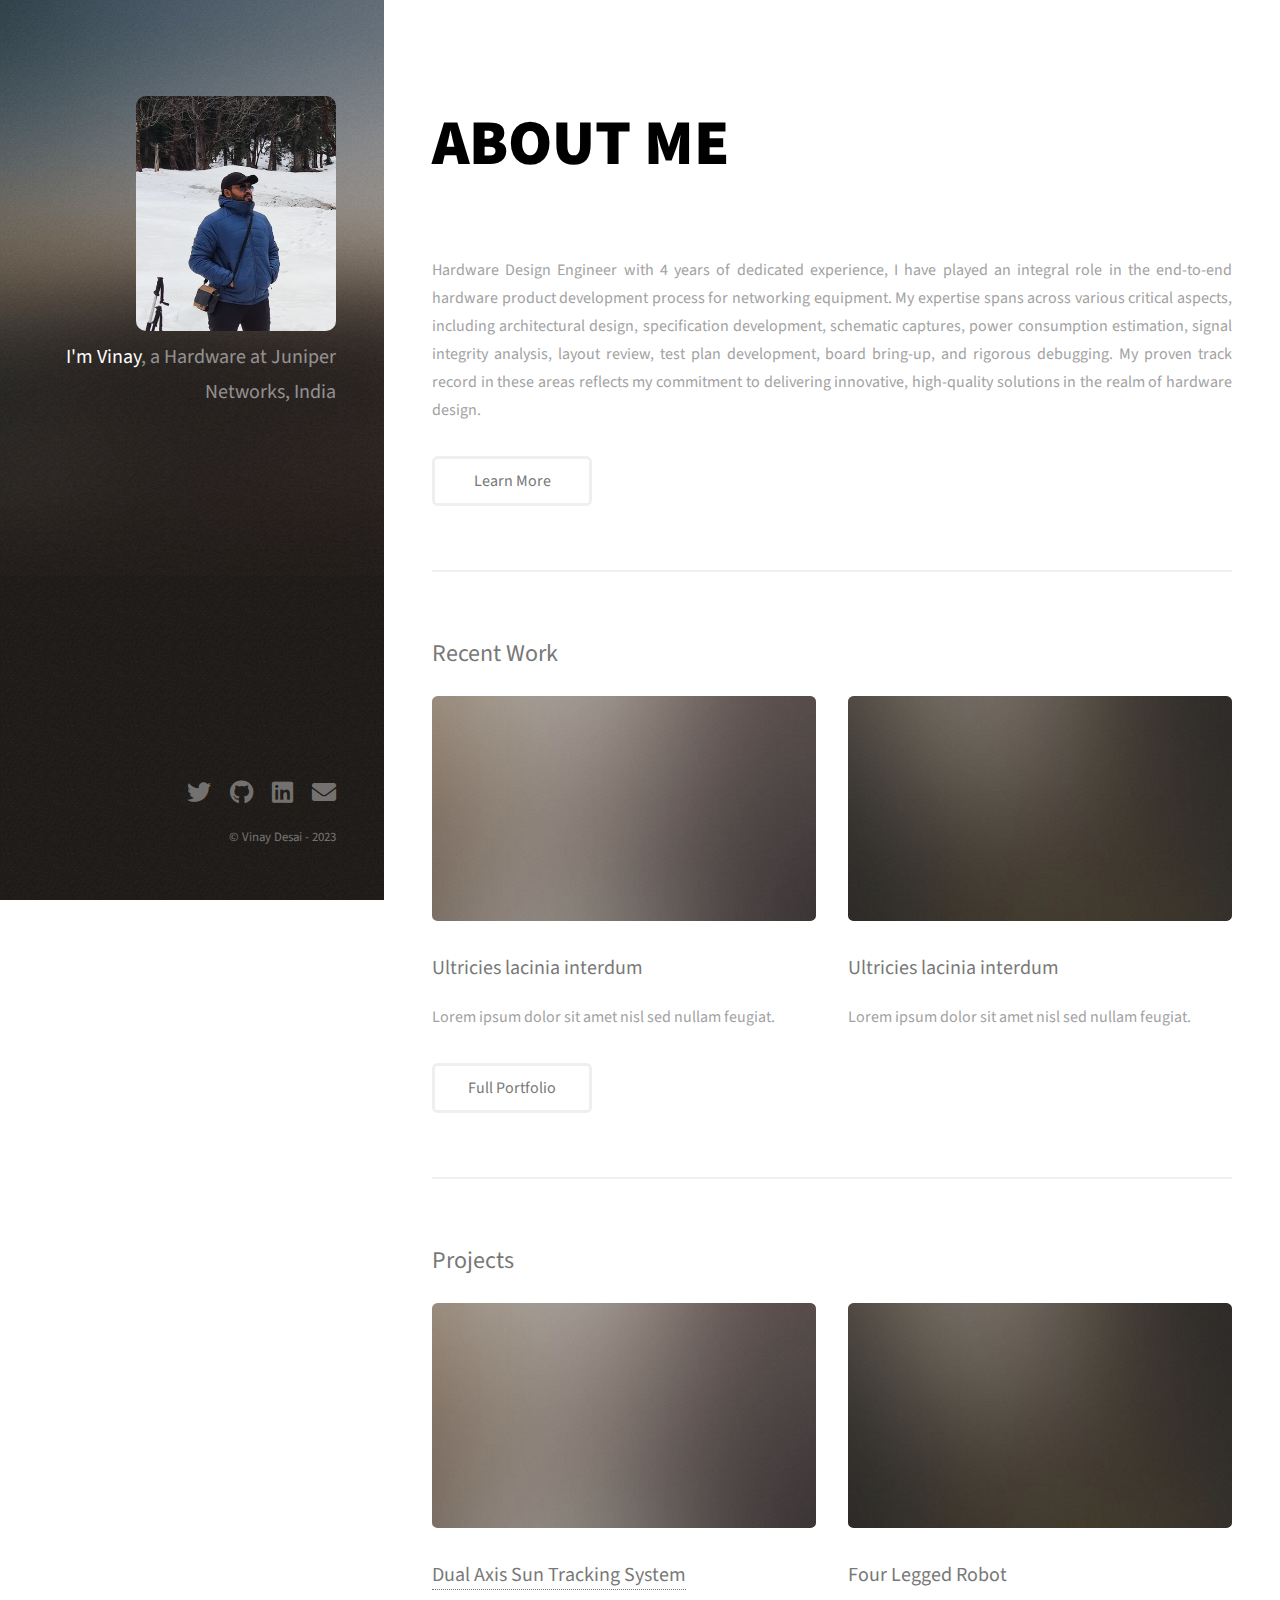
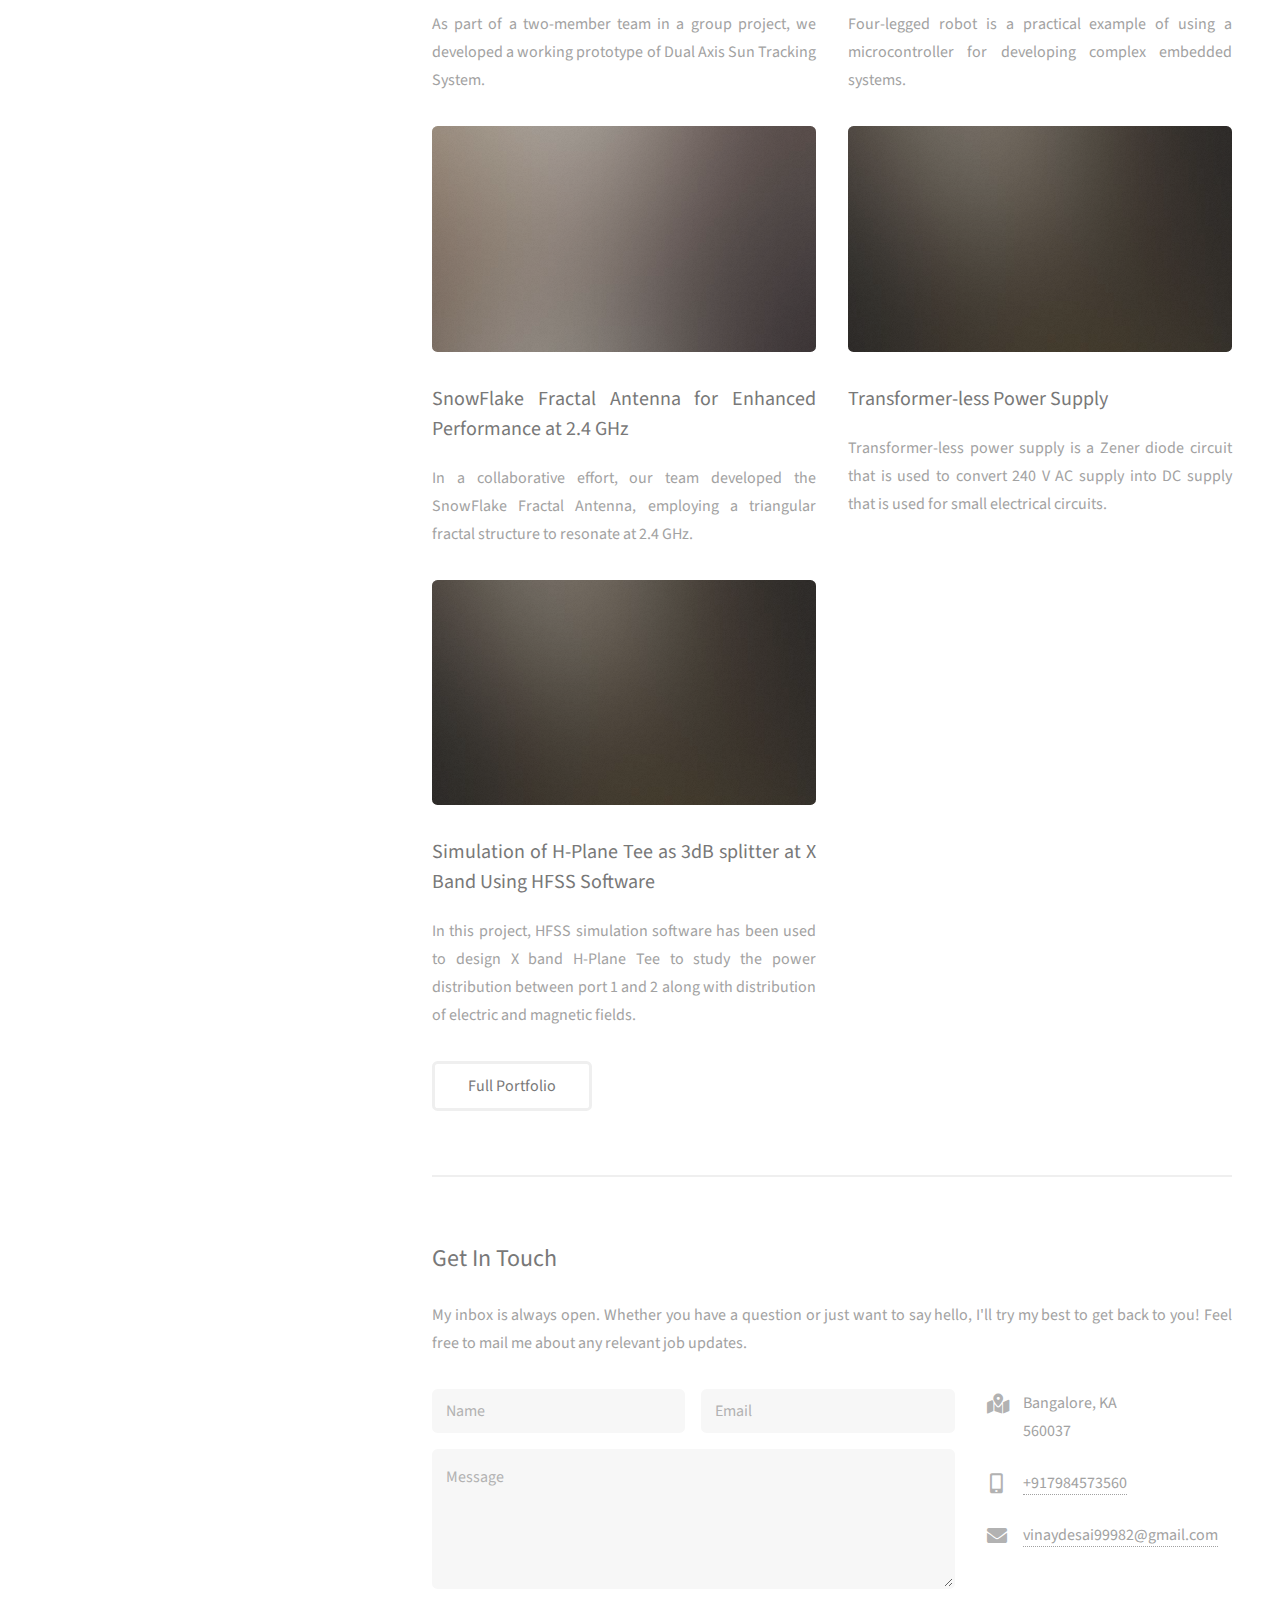
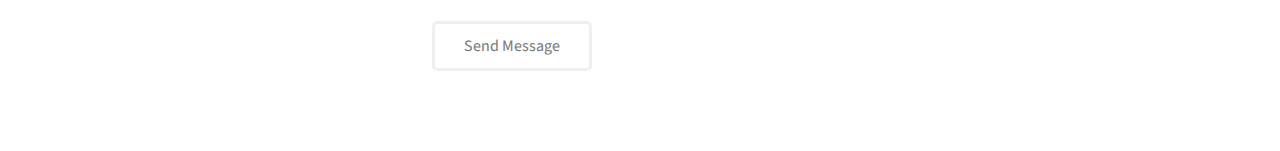
<file: index.html>
<!DOCTYPE HTML>
<!--
	Strata by HTML5 UP
	html5up.net | @ajlkn
	Free for personal and commercial use under the CCA 3.0 license (html5up.net/license)
-->
<html>
	<head>
		<title>Vinay Desai | Hardware Design Engineer</title>
		<meta charset="utf-8" />
		<meta name="viewport" content="width=device-width, initial-scale=1, user-scalable=no" />
		<link rel="stylesheet" href="assets/css/main.css" />
		<link rel="icon" type="image/x-icon" href="images/avatar_1.jpg" />
	</head>
	<body class="is-preload">

		<!-- Header -->
			<header id="header">
				<div class="inner">
					<a href="#" class="image avatar"><img src="images/avatar_1.jpg" alt="" /></a>
					<h1><strong>I'm Vinay</strong>, a <span class="txt-type" data-wait="3000" data-words='["Hardware Design Engineer", "Researcher", "Programmer"]'></span><br />
					at Juniper Networks, India<br /></h1>
				</div>
			</header>

		<!-- Main -->
			<div id="main">

				<!-- One -->
					<section id="one">
						<header class="major">
							<h2 class="dd-heading">ABOUT ME</h2>
						</header>
						<p>
							Hardware Design Engineer with 4 years of dedicated experience, I have played an integral role in the end-to-end hardware product development process for networking equipment. My expertise spans across various critical aspects, including architectural design, specification development, schematic captures, power consumption estimation, signal integrity analysis, layout review, test plan development, board bring-up, and rigorous debugging. My proven track record in these areas reflects my commitment to delivering innovative, high-quality solutions in the realm of hardware design. 
						</p>
						<ul class="actions">
							<li><a href="content/Vinay Desai Resume - 13112023.pdf" target="_blank" class="button">Learn More</a></li>
						</ul>
					</section>

				<!-- Two -->
					<section id="two">
						<h2>Recent Work</h2>
						<div class="row">
							<article class="col-6 col-12-xsmall">
								<a href="images/fulls/01.jpg" class="image fit thumb"><img src="images/thumbs/01.jpg" alt="" /></a>
								<h3>Ultricies lacinia interdum</h3>
								<p>Lorem ipsum dolor sit amet nisl sed nullam feugiat.</p>
							</article>
							<article class="col-6 col-12-xsmall">
								<a href="images/fulls/02.jpg" class="image fit thumb"><img src="images/thumbs/02.jpg" alt="" /></a>
								<h3>Ultricies lacinia interdum</h3>
								<p>Lorem ipsum dolor sit amet nisl sed nullam feugiat.</p>
							</article>
						</div>
						<ul class="actions">
							<li><a href="#" class="button">Full Portfolio</a></li>
						</ul>
					</section>
					
					<section id="two">
						<h2>Projects</h2>
						<div class="row">
							<article class="col-6 col-12-xsmall">
								<a href="dual-axis-sun-tracking-system.html" class="image fit thumb"><img src="images/thumbs/01.jpg" alt="" /></a>
								<h3><a href="dual-axis-sun-tracking-system.html">Dual Axis Sun Tracking System</a></h3>
								<p>As part of a two-member team in a group project, we developed a working prototype of Dual Axis Sun Tracking System.</p>
							</article>
							<article class="col-6 col-12-xsmall">
								<a href="images/fulls/02.jpg" class="image fit thumb"><img src="images/thumbs/02.jpg" alt="" /></a>
								<h3>Four Legged Robot</h3>
								<p>Four-legged robot is a practical example of using a microcontroller for developing complex embedded systems.</p>
							</article>
							<article class="col-6 col-12-xsmall">
								<a href="images/fulls/01.jpg" class="image fit thumb"><img src="images/thumbs/01.jpg" alt="" /></a>
								<h3>SnowFlake Fractal Antenna for Enhanced Performance at 2.4 GHz</h3>
								<p>In a collaborative effort, our team developed the SnowFlake Fractal Antenna, employing a triangular fractal structure to resonate at 2.4 GHz.</p>
							</article>
							<article class="col-6 col-12-xsmall">
								<a href="images/fulls/02.jpg" class="image fit thumb"><img src="images/thumbs/02.jpg" alt="" /></a>
								<h3>Transformer-less Power Supply</h3>
								<p>Transformer-less power supply is a Zener diode circuit that is used to convert 240 V AC supply into DC supply that is used for small electrical circuits.</p>
							</article>
							<article class="col-6 col-12-xsmall">
								<a href="images/fulls/02.jpg" class="image fit thumb"><img src="images/thumbs/02.jpg" alt="" /></a>
								<h3>Simulation of H-Plane Tee as 3dB splitter at X Band Using HFSS Software</h3>
								<p>In this project, HFSS simulation software has been used to design X band H-Plane Tee to study the power distribution between port 1 and 2 along with distribution of electric and magnetic fields.</p>
							</article>
						</div>
						<ul class="actions">
							<li><a href="#" class="button">Full Portfolio</a></li>
						</ul>
					</section>

				<!-- Three -->
					<section id="three">
						<h2>Get In Touch</h2>
						<p>My inbox is always open. Whether you have a question or just want to say hello, I'll try my best to get back to you! Feel free to mail me about any relevant job updates.</p>
						<div class="row">
							<div class="col-8 col-12-small">
								<form method="post" action="#">
									<div class="row gtr-uniform gtr-50">
										<div class="col-6 col-12-xsmall"><input type="text" name="name" id="name" placeholder="Name" /></div>
										<div class="col-6 col-12-xsmall"><input type="email" name="email" id="email" placeholder="Email" /></div>
										<div class="col-12"><textarea name="message" id="message" placeholder="Message" rows="4"></textarea></div>
									</div>
								</form>
								<ul class="actions">
									<li><input type="submit" value="Send Message" /></li>
								</ul>
							</div>
							<div class="col-4 col-12-small">
								<ul class="labeled-icons">
									<li>
										<h3 class="icon solid fa-map-marked-alt"><span class="label">Address</span></h3>
										Bangalore, KA<br />560037
									</li>
									<li>
										<h3 class="icon solid fa-mobile-alt"><span class="label">Phone</span></h3>
										<a href="tel:+917984573560">+917984573560</a>
									</li>
									<li>
										<h3 class="icon solid fa-envelope"><span class="label">Email</span></h3>
										<a href="mailto:vinaydesai99982@gmail.com">vinaydesai99982@gmail.com</a>
									</li>
								</ul>
							</div>
						</div>
					</section>

				<!-- Four -->
				<!--
					<section id="four">
						<h2>Elements</h2>

						<section>
							<h4>Text</h4>
							<p>This is <b>bold</b> and this is <strong>strong</strong>. This is <i>italic</i> and this is <em>emphasized</em>.
							This is <sup>superscript</sup> text and this is <sub>subscript</sub> text.
							This is <u>underlined</u> and this is code: <code>for (;;) { ... }</code>. Finally, <a href="#">this is a link</a>.</p>
							<hr />
							<header>
								<h4>Heading with a Subtitle</h4>
								<p>Lorem ipsum dolor sit amet nullam id egestas urna aliquam</p>
							</header>
							<p>Nunc lacinia ante nunc ac lobortis. Interdum adipiscing gravida odio porttitor sem non mi integer non faucibus ornare mi ut ante amet placerat aliquet. Volutpat eu sed ante lacinia sapien lorem accumsan varius montes viverra nibh in adipiscing blandit tempus accumsan.</p>
							<header>
								<h5>Heading with a Subtitle</h5>
								<p>Lorem ipsum dolor sit amet nullam id egestas urna aliquam</p>
							</header>
							<p>Nunc lacinia ante nunc ac lobortis. Interdum adipiscing gravida odio porttitor sem non mi integer non faucibus ornare mi ut ante amet placerat aliquet. Volutpat eu sed ante lacinia sapien lorem accumsan varius montes viverra nibh in adipiscing blandit tempus accumsan.</p>
							<hr />
							<h2>Heading Level 2</h2>
							<h3>Heading Level 3</h3>
							<h4>Heading Level 4</h4>
							<h5>Heading Level 5</h5>
							<h6>Heading Level 6</h6>
							<hr />
							<h5>Blockquote</h5>
							<blockquote>Fringilla nisl. Donec accumsan interdum nisi, quis tincidunt felis sagittis eget tempus euismod. Vestibulum ante ipsum primis in faucibus vestibulum. Blandit adipiscing eu felis iaculis volutpat ac adipiscing accumsan faucibus. Vestibulum ante ipsum primis in faucibus lorem ipsum dolor sit amet nullam adipiscing eu felis.</blockquote>
							<h5>Preformatted</h5>
							<pre><code>i = 0;

while (!deck.isInOrder()) {
print 'Iteration ' + i;
deck.shuffle();
i++;
}

print 'It took ' + i + ' iterations to sort the deck.';</code></pre>
						</section>

						<section>
							<h4>Lists</h4>
							<div class="row">
								<div class="col-6 col-12-xsmall">
									<h5>Unordered</h5>
									<ul>
										<li>Dolor pulvinar etiam magna etiam.</li>
										<li>Sagittis adipiscing lorem eleifend.</li>
										<li>Felis enim feugiat dolore viverra.</li>
									</ul>
									<h5>Alternate</h5>
									<ul class="alt">
										<li>Dolor pulvinar etiam magna etiam.</li>
										<li>Sagittis adipiscing lorem eleifend.</li>
										<li>Felis enim feugiat dolore viverra.</li>
									</ul>
								</div>
								<div class="col-6 col-12-xsmall">
									<h5>Ordered</h5>
									<ol>
										<li>Dolor pulvinar etiam magna etiam.</li>
										<li>Etiam vel felis at lorem sed viverra.</li>
										<li>Felis enim feugiat dolore viverra.</li>
										<li>Dolor pulvinar etiam magna etiam.</li>
										<li>Etiam vel felis at lorem sed viverra.</li>
										<li>Felis enim feugiat dolore viverra.</li>
									</ol>
									<h5>Icons</h5>
									<ul class="icons">
										<li><a href="https://twitter.com/VinayDe91387742" class="icon brands fa-twitter"><span class="label">Twitter</span></a></li>
										<li><a href="https://www.linkedin.com/in/vinay-desai-hw-design/" class="icon brands fa-linkedin"><span class="label">Facebook</span></a></li>
										<li><a href="https://www.instagram.com/vindesai_/" class="icon brands fa-instagram"><span class="label">Instagram</span></a></li>
										<li><a href="#" class="icon brands fa-github"><span class="label">Github</span></a></li>
								
				
									</ul>
								</div>
							</div>
							<h5>Actions</h5>
							<ul class="actions">
								<li><a href="#" class="button primary">Default</a></li>
								<li><a href="#" class="button">Default</a></li>
							</ul>
							<ul class="actions small">
								<li><a href="#" class="button primary small">Small</a></li>
								<li><a href="#" class="button small">Small</a></li>
							</ul>
							<div class="row">
								<div class="col-6 col-12-small">
									<ul class="actions stacked">
										<li><a href="#" class="button primary">Default</a></li>
										<li><a href="#" class="button">Default</a></li>
									</ul>
								</div>
								<div class="col-6 col-12-small">
									<ul class="actions stacked">
										<li><a href="#" class="button primary small">Small</a></li>
										<li><a href="#" class="button small">Small</a></li>
									</ul>
								</div>
								<div class="col-6 col-12-small">
									<ul class="actions stacked">
										<li><a href="#" class="button primary fit">Default</a></li>
										<li><a href="#" class="button fit">Default</a></li>
									</ul>
								</div>
								<div class="col-6 col-12-small">
									<ul class="actions stacked">
										<li><a href="#" class="button primary small fit">Small</a></li>
										<li><a href="#" class="button small fit">Small</a></li>
									</ul>
								</div>
							</div>
						</section>

						<section>
							<h4>Table</h4>
							<h5>Default</h5>
							<div class="table-wrapper">
								<table>
									<thead>
										<tr>
											<th>Name</th>
											<th>Description</th>
											<th>Price</th>
										</tr>
									</thead>
									<tbody>
										<tr>
											<td>Item One</td>
											<td>Ante turpis integer aliquet porttitor.</td>
											<td>29.99</td>
										</tr>
										<tr>
											<td>Item Two</td>
											<td>Vis ac commodo adipiscing arcu aliquet.</td>
											<td>19.99</td>
										</tr>
										<tr>
											<td>Item Three</td>
											<td> Morbi faucibus arcu accumsan lorem.</td>
											<td>29.99</td>
										</tr>
										<tr>
											<td>Item Four</td>
											<td>Vitae integer tempus condimentum.</td>
											<td>19.99</td>
										</tr>
										<tr>
											<td>Item Five</td>
											<td>Ante turpis integer aliquet porttitor.</td>
											<td>29.99</td>
										</tr>
									</tbody>
									<tfoot>
										<tr>
											<td colspan="2"></td>
											<td>100.00</td>
										</tr>
									</tfoot>
								</table>
							</div>

							<h5>Alternate</h5>
							<div class="table-wrapper">
								<table class="alt">
									<thead>
										<tr>
											<th>Name</th>
											<th>Description</th>
											<th>Price</th>
										</tr>
									</thead>
									<tbody>
										<tr>
											<td>Item One</td>
											<td>Ante turpis integer aliquet porttitor.</td>
											<td>29.99</td>
										</tr>
										<tr>
											<td>Item Two</td>
											<td>Vis ac commodo adipiscing arcu aliquet.</td>
											<td>19.99</td>
										</tr>
										<tr>
											<td>Item Three</td>
											<td> Morbi faucibus arcu accumsan lorem.</td>
											<td>29.99</td>
										</tr>
										<tr>
											<td>Item Four</td>
											<td>Vitae integer tempus condimentum.</td>
											<td>19.99</td>
										</tr>
										<tr>
											<td>Item Five</td>
											<td>Ante turpis integer aliquet porttitor.</td>
											<td>29.99</td>
										</tr>
									</tbody>
									<tfoot>
										<tr>
											<td colspan="2"></td>
											<td>100.00</td>
										</tr>
									</tfoot>
								</table>
							</div>
						</section>

						<section>
							<h4>Buttons</h4>
							<ul class="actions">
								<li><a href="#" class="button primary">Primary</a></li>
								<li><a href="#" class="button">Default</a></li>
							</ul>
							<ul class="actions">
								<li><a href="#" class="button large">Large</a></li>
								<li><a href="#" class="button">Default</a></li>
								<li><a href="#" class="button small">Small</a></li>
							</ul>
							<ul class="actions fit">
								<li><a href="#" class="button primary fit">Fit</a></li>
								<li><a href="#" class="button fit">Fit</a></li>
							</ul>
							<ul class="actions fit small">
								<li><a href="#" class="button primary fit small">Fit + Small</a></li>
								<li><a href="#" class="button fit small">Fit + Small</a></li>
							</ul>
							<ul class="actions">
								<li><a href="#" class="button primary icon solid fa-download">Icon</a></li>
								<li><a href="#" class="button icon solid fa-download">Icon</a></li>
							</ul>
							<ul class="actions">
								<li><span class="button primary disabled">Primary</span></li>
								<li><span class="button disabled">Default</span></li>
							</ul>
						</section>

						<section>
							<h4>Form</h4>
							<form method="post" action="#">
								<div class="row gtr-uniform gtr-50">
									<div class="col-6 col-12-xsmall">
										<input type="text" name="demo-name" id="demo-name" value="" placeholder="Name" />
									</div>
									<div class="col-6 col-12-xsmall">
										<input type="email" name="demo-email" id="demo-email" value="" placeholder="Email" />
									</div>
									<div class="col-12">
										<select name="demo-category" id="demo-category">
											<option value="">- Category -</option>
											<option value="1">Manufacturing</option>
											<option value="1">Shipping</option>
											<option value="1">Administration</option>
											<option value="1">Human Resources</option>
										</select>
									</div>
									<div class="col-4 col-12-small">
										<input type="radio" id="demo-priority-low" name="demo-priority" checked>
										<label for="demo-priority-low">Low Priority</label>
									</div>
									<div class="col-4 col-12-small">
										<input type="radio" id="demo-priority-normal" name="demo-priority">
										<label for="demo-priority-normal">Normal Priority</label>
									</div>
									<div class="col-4 col-12-small">
										<input type="radio" id="demo-priority-high" name="demo-priority">
										<label for="demo-priority-high">High Priority</label>
									</div>
									<div class="col-6 col-12-small">
										<input type="checkbox" id="demo-copy" name="demo-copy">
										<label for="demo-copy">Email me a copy of this message</label>
									</div>
									<div class="col-6 col-12-small">
										<input type="checkbox" id="demo-human" name="demo-human" checked>
										<label for="demo-human">I am a human and not a robot</label>
									</div>
									<div class="col-12">
										<textarea name="demo-message" id="demo-message" placeholder="Enter your message" rows="6"></textarea>
									</div>
									<div class="col-12">
										<ul class="actions">
											<li><input type="submit" value="Send Message" class="primary" /></li>
											<li><input type="reset" value="Reset" /></li>
										</ul>
									</div>
								</div>
							</form>
						</section>

						<section>
							<h4>Image</h4>
							<h5>Fit</h5>
							<div class="box alt">
								<div class="row gtr-50 gtr-uniform">
									<div class="col-12"><span class="image fit"><img src="images/fulls/05.jpg" alt="" /></span></div>
									<div class="col-4"><span class="image fit"><img src="images/thumbs/01.jpg" alt="" /></span></div>
									<div class="col-4"><span class="image fit"><img src="images/thumbs/02.jpg" alt="" /></span></div>
									<div class="col-4"><span class="image fit"><img src="images/thumbs/03.jpg" alt="" /></span></div>
									<div class="col-4"><span class="image fit"><img src="images/thumbs/04.jpg" alt="" /></span></div>
									<div class="col-4"><span class="image fit"><img src="images/thumbs/05.jpg" alt="" /></span></div>
									<div class="col-4"><span class="image fit"><img src="images/thumbs/06.jpg" alt="" /></span></div>
									<div class="col-4"><span class="image fit"><img src="images/thumbs/03.jpg" alt="" /></span></div>
									<div class="col-4"><span class="image fit"><img src="images/thumbs/02.jpg" alt="" /></span></div>
									<div class="col-4"><span class="image fit"><img src="images/thumbs/01.jpg" alt="" /></span></div>
								</div>
							</div>
							<h5>Left &amp; Right</h5>
							<p><span class="image left"><img src="images/avatar.jpg" alt="" /></span>Fringilla nisl. Donec accumsan interdum nisi, quis tincidunt felis sagittis eget. tempus euismod. Vestibulum ante ipsum primis in faucibus vestibulum. Blandit adipiscing eu felis iaculis volutpat ac adipiscing accumsan eu faucibus. Integer ac pellentesque praesent tincidunt felis sagittis eget. tempus euismod. Vestibulum ante ipsum primis in faucibus vestibulum. Blandit adipiscing eu felis iaculis volutpat ac adipiscing accumsan eu faucibus. Integer ac pellentesque praesent. Donec accumsan interdum nisi, quis tincidunt felis sagittis eget. tempus euismod. Vestibulum ante ipsum primis in faucibus vestibulum. Blandit adipiscing eu felis iaculis volutpat ac adipiscing accumsan eu faucibus. Integer ac pellentesque praesent tincidunt felis sagittis eget. tempus euismod. Vestibulum ante ipsum primis in faucibus vestibulum. Blandit adipiscing eu felis iaculis volutpat ac adipiscing accumsan eu faucibus. Integer ac pellentesque praesent.</p>
							<p><span class="image right"><img src="images/avatar.jpg" alt="" /></span>Fringilla nisl. Donec accumsan interdum nisi, quis tincidunt felis sagittis eget. tempus euismod. Vestibulum ante ipsum primis in faucibus vestibulum. Blandit adipiscing eu felis iaculis volutpat ac adipiscing accumsan eu faucibus. Integer ac pellentesque praesent tincidunt felis sagittis eget. tempus euismod. Vestibulum ante ipsum primis in faucibus vestibulum. Blandit adipiscing eu felis iaculis volutpat ac adipiscing accumsan eu faucibus. Integer ac pellentesque praesent. Donec accumsan interdum nisi, quis tincidunt felis sagittis eget. tempus euismod. Vestibulum ante ipsum primis in faucibus vestibulum. Blandit adipiscing eu felis iaculis volutpat ac adipiscing accumsan eu faucibus. Integer ac pellentesque praesent tincidunt felis sagittis eget. tempus euismod. Vestibulum ante ipsum primis in faucibus vestibulum. Blandit adipiscing eu felis iaculis volutpat ac adipiscing accumsan eu faucibus. Integer ac pellentesque praesent.</p>
						</section>

					</section>
				-->

			</div>

		<!-- Footer -->
			<footer id="footer">
				<div class="inner">
					<ul class="icons">
						<li><a href="https://twitter.com/VinayDe91387742/" class="icon brands fa-twitter"><span class="label">Twitter</span></a></li>
						<li><a href="https://vindesai16.github.io/profile_website/" class="icon brands fa-github"><span class="label">Github</span></a></li>
						<li><a href="https://www.linkedin.com/in/vinay-desai-hw-design/" class="icon brands fa-linkedin"><span class="label">Dribbble</span></a></li>
						<li><a href="mailto:vinaydesai99982@gmail.com" class="icon solid fa-envelope"><span class="label">Email</span></a></li>
					</ul>
					<ul class="copyright">
						<li>&copy; Vinay Desai - 2023 </li>
					</ul>
				</div>
			</footer>

		<!-- Scripts -->
			<script src="assets/js/jquery.min.js"></script>
			<script src="assets/js/jquery.poptrox.min.js"></script>
			<script src="assets/js/browser.min.js"></script>
			<script src="assets/js/breakpoints.min.js"></script>
			<script src="assets/js/util.js"></script>
			<script src="assets/js/main.js"></script>
			<script src="assets/js/multi-text.js"></script>

	</body>
</html>
</file>
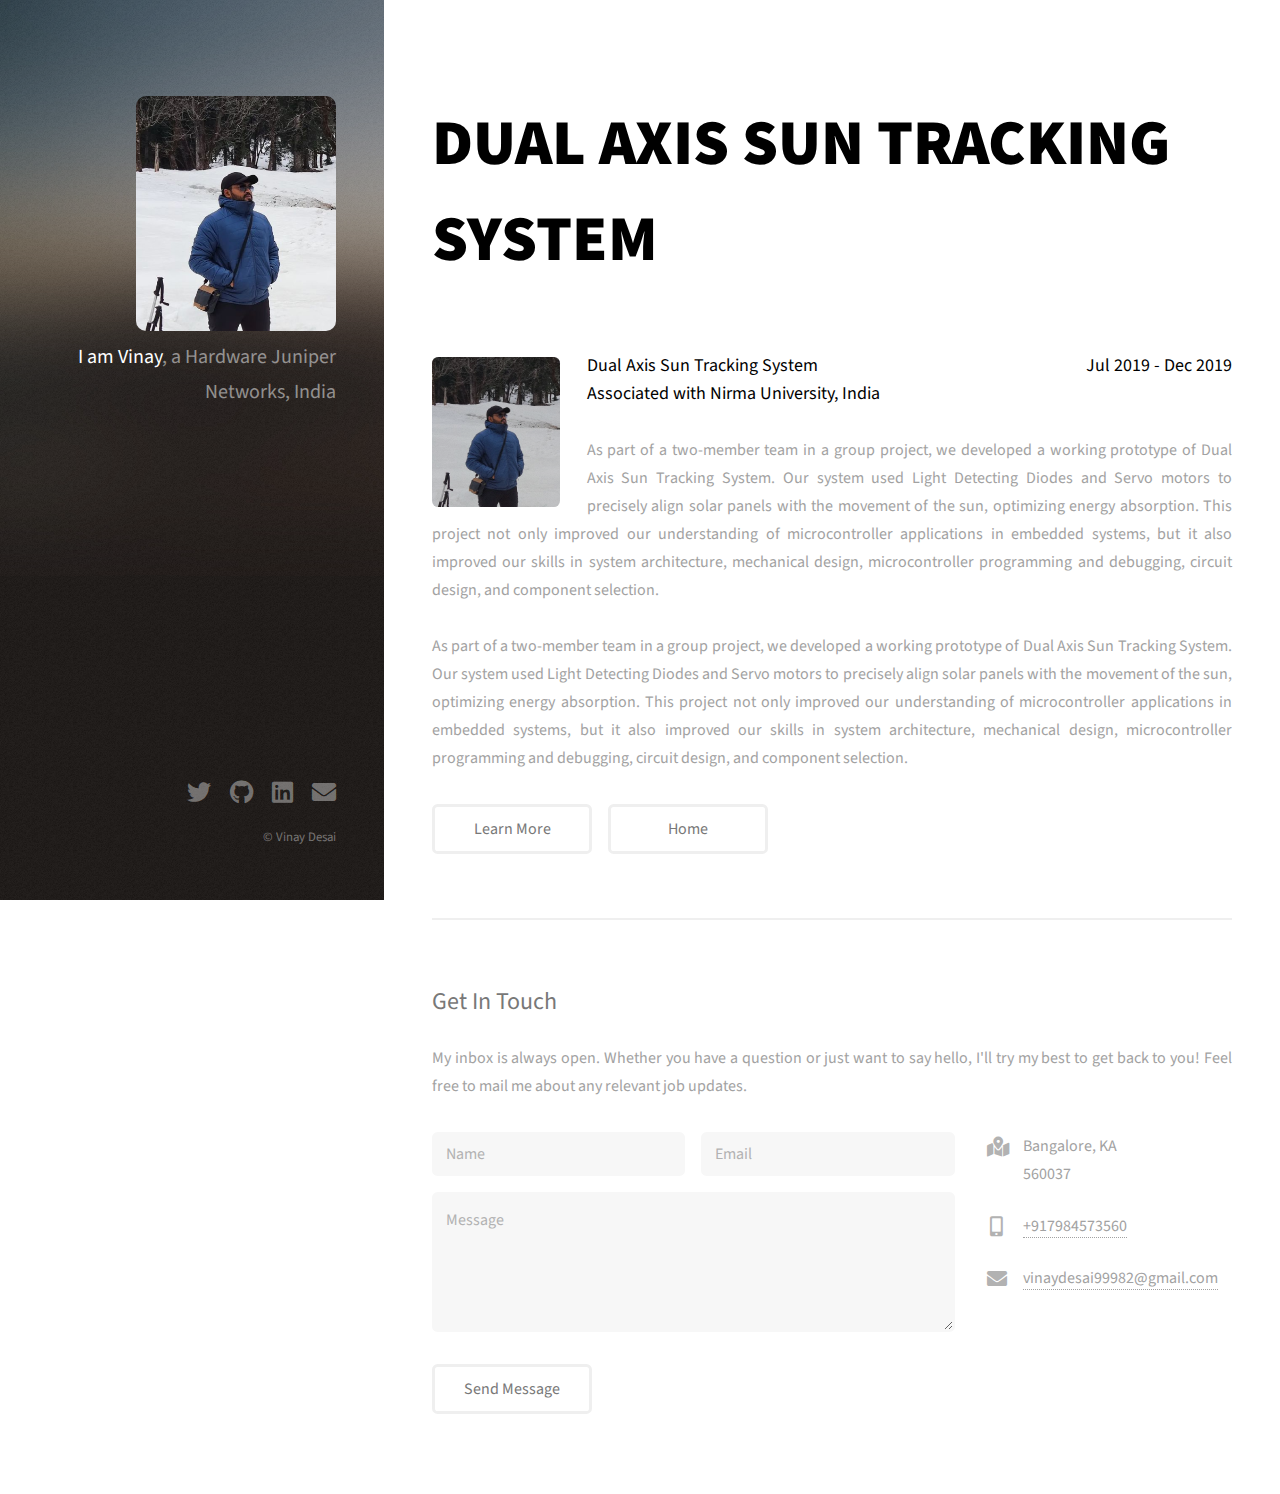
<file: dual-axis-sun-tracking-system.html>
<!DOCTYPE HTML>
<!--
	Strata by HTML5 UP
	html5up.net | @ajlkn
	Free for personal and commercial use under the CCA 3.0 license (html5up.net/license)
-->
<html>
	<head>
		<title>Vinay Desai | Hardware Design Engineer</title>
		<meta charset="utf-8" />
		<meta name="viewport" content="width=device-width, initial-scale=1, user-scalable=no" />
		<link rel="stylesheet" href="assets/css/main.css" />
		<link rel="icon" type="image/x-icon" href="images/avatar_1.jpg" />
	</head>
	<body class="is-preload">

		<!-- Header -->
			<header id="header">
				<div class="inner">
					<a href="#" class="image avatar"><img src="images/avatar_1.jpg" alt="" /></a>
					<h1><strong>I am Vinay</strong>, a <span class="txt-type" data-wait="3000" data-words='["Hardware Design Engineer", "Researcher", "Programmer"]'></span><br />
					Juniper Networks, India<br /></h1>
				</div>
			</header>

		<!-- Main -->
			<div id="main">

				<!-- One -->
					<section id="one">
						<header class="major">
							<h2 class="dd-heading">Dual Axis Sun Tracking System</h2>
						</header>
						<p style="font-size: large;"><span class="image left"><img src="images/avatar_1.jpg" height="150" alt="" /></span>
							<div class="row" style="font-size: 18px; font-weight: 900;">
								<b class="col-8" style="padding: 0 !important; color: black !important;">
									Dual Axis Sun Tracking System<br />
									Associated with Nirma University, India
								</b>
								<b class="col-4" style="text-align: right; padding: 0 !important; color: black !important;">
									Jul 2019 - Dec 2019
								</b>
							</div>
							
							<br />
							As part of a two-member team in a group project, we developed a working prototype of Dual Axis Sun Tracking System. Our system used Light Detecting Diodes and Servo motors to precisely align solar panels with the movement of the sun, optimizing energy absorption. This project not only improved our understanding of microcontroller applications in embedded systems, but it also improved our skills in system architecture, mechanical design, microcontroller programming and debugging, circuit design, and component selection. 
							<br /> <br />
							As part of a two-member team in a group project, we developed a working prototype of Dual Axis Sun Tracking System. Our system used Light Detecting Diodes and Servo motors to precisely align solar panels with the movement of the sun, optimizing energy absorption. This project not only improved our understanding of microcontroller applications in embedded systems, but it also improved our skills in system architecture, mechanical design, microcontroller programming and debugging, circuit design, and component selection.
							</p>
						<ul class="actions">
							<li><a href="content/Dual_Axis_Sun_Tracker_Final Report.pdf" target="_blank" class="button">Learn More</a></li>
							<li><a href="/demo2" class="button">Home</a></li>
						</ul>
					</section>

				<!-- Three -->
				<section id="three">
					<h2>Get In Touch</h2>
					<p>My inbox is always open. Whether you have a question or just want to say hello, I'll try my best to get back to you! Feel free to mail me about any relevant job updates.</p>
					<div class="row">
						<div class="col-8 col-12-small">
							<form method="post" action="#">
								<div class="row gtr-uniform gtr-50">
									<div class="col-6 col-12-xsmall"><input type="text" name="name" id="name" placeholder="Name" /></div>
									<div class="col-6 col-12-xsmall"><input type="email" name="email" id="email" placeholder="Email" /></div>
									<div class="col-12"><textarea name="message" id="message" placeholder="Message" rows="4"></textarea></div>
								</div>
							</form>
							<ul class="actions">
								<li><input type="submit" value="Send Message" /></li>
							</ul>
						</div>
						<div class="col-4 col-12-small">
							<ul class="labeled-icons">
								<li>
									<h3 class="icon solid fa-map-marked-alt"><span class="label">Address</span></h3>
									Bangalore, KA<br />560037
								</li>
								<li>
									<h3 class="icon solid fa-mobile-alt"><span class="label">Phone</span></h3>
									<a href="tel:+917984573560">+917984573560</a>
								</li>
								<li>
									<h3 class="icon solid fa-envelope"><span class="label">Email</span></h3>
									<a href="mailto:vinaydesai99982@gmail.com">vinaydesai99982@gmail.com</a>
								</li>
							</ul>
						</div>
					</div>
				</section>
				<!-- Four -->
<!-- 				
					<section id="four">
						<h2>Elements</h2>

						<section>
							<h4>Text</h4>
							<p>This is <b>bold</b> and this is <strong>strong</strong>. This is <i>italic</i> and this is <em>emphasized</em>.
							This is <sup>superscript</sup> text and this is <sub>subscript</sub> text.
							This is <u>underlined</u> and this is code: <code>for (;;) { ... }</code>. Finally, <a href="#">this is a link</a>.</p>
							<hr />
							<header>
								<h4>Heading with a Subtitle</h4>
								<p>Lorem ipsum dolor sit amet nullam id egestas urna aliquam</p>
							</header>
							<p>Nunc lacinia ante nunc ac lobortis. Interdum adipiscing gravida odio porttitor sem non mi integer non faucibus ornare mi ut ante amet placerat aliquet. Volutpat eu sed ante lacinia sapien lorem accumsan varius montes viverra nibh in adipiscing blandit tempus accumsan.</p>
							<header>
								<h5>Heading with a Subtitle</h5>
								<p>Lorem ipsum dolor sit amet nullam id egestas urna aliquam</p>
							</header>
							<p>Nunc lacinia ante nunc ac lobortis. Interdum adipiscing gravida odio porttitor sem non mi integer non faucibus ornare mi ut ante amet placerat aliquet. Volutpat eu sed ante lacinia sapien lorem accumsan varius montes viverra nibh in adipiscing blandit tempus accumsan.</p>
							<hr />
							<h2>Heading Level 2</h2>
							<h3>Heading Level 3</h3>
							<h4>Heading Level 4</h4>
							<h5>Heading Level 5</h5>
							<h6>Heading Level 6</h6>
							<hr />
							<h5>Blockquote</h5>
							<blockquote>Fringilla nisl. Donec accumsan interdum nisi, quis tincidunt felis sagittis eget tempus euismod. Vestibulum ante ipsum primis in faucibus vestibulum. Blandit adipiscing eu felis iaculis volutpat ac adipiscing accumsan faucibus. Vestibulum ante ipsum primis in faucibus lorem ipsum dolor sit amet nullam adipiscing eu felis.</blockquote>
							<h5>Preformatted</h5>
							<pre><code>i = 0;

while (!deck.isInOrder()) {
print 'Iteration ' + i;
deck.shuffle();
i++;
}

print 'It took ' + i + ' iterations to sort the deck.';</code></pre>
						</section>

						<section>
							<h4>Lists</h4>
							<div class="row">
								<div class="col-6 col-12-xsmall">
									<h5>Unordered</h5>
									<ul>
										<li>Dolor pulvinar etiam magna etiam.</li>
										<li>Sagittis adipiscing lorem eleifend.</li>
										<li>Felis enim feugiat dolore viverra.</li>
									</ul>
									<h5>Alternate</h5>
									<ul class="alt">
										<li>Dolor pulvinar etiam magna etiam.</li>
										<li>Sagittis adipiscing lorem eleifend.</li>
										<li>Felis enim feugiat dolore viverra.</li>
									</ul>
								</div>
								<div class="col-6 col-12-xsmall">
									<h5>Ordered</h5>
									<ol>
										<li>Dolor pulvinar etiam magna etiam.</li>
										<li>Etiam vel felis at lorem sed viverra.</li>
										<li>Felis enim feugiat dolore viverra.</li>
										<li>Dolor pulvinar etiam magna etiam.</li>
										<li>Etiam vel felis at lorem sed viverra.</li>
										<li>Felis enim feugiat dolore viverra.</li>
									</ol>
									<h5>Icons</h5>
									<ul class="icons">
										<li><a href="https://twitter.com/VinayDe91387742" class="icon brands fa-twitter"><span class="label">Twitter</span></a></li>
										<li><a href="https://www.linkedin.com/in/vinay-desai-hw-design/" class="icon brands fa-linkedin"><span class="label">Facebook</span></a></li>
										<li><a href="https://www.instagram.com/vindesai_/" class="icon brands fa-instagram"><span class="label">Instagram</span></a></li>
										<li><a href="#" class="icon brands fa-github"><span class="label">Github</span></a></li>
								
				
									</ul>
								</div>
							</div>
							<h5>Actions</h5>
							<ul class="actions">
								<li><a href="#" class="button primary">Default</a></li>
								<li><a href="#" class="button">Default</a></li>
							</ul>
							<ul class="actions small">
								<li><a href="#" class="button primary small">Small</a></li>
								<li><a href="#" class="button small">Small</a></li>
							</ul>
							<div class="row">
								<div class="col-6 col-12-small">
									<ul class="actions stacked">
										<li><a href="#" class="button primary">Default</a></li>
										<li><a href="#" class="button">Default</a></li>
									</ul>
								</div>
								<div class="col-6 col-12-small">
									<ul class="actions stacked">
										<li><a href="#" class="button primary small">Small</a></li>
										<li><a href="#" class="button small">Small</a></li>
									</ul>
								</div>
								<div class="col-6 col-12-small">
									<ul class="actions stacked">
										<li><a href="#" class="button primary fit">Default</a></li>
										<li><a href="#" class="button fit">Default</a></li>
									</ul>
								</div>
								<div class="col-6 col-12-small">
									<ul class="actions stacked">
										<li><a href="#" class="button primary small fit">Small</a></li>
										<li><a href="#" class="button small fit">Small</a></li>
									</ul>
								</div>
							</div>
						</section>

						<section>
							<h4>Table</h4>
							<h5>Default</h5>
							<div class="table-wrapper">
								<table>
									<thead>
										<tr>
											<th>Name</th>
											<th>Description</th>
											<th>Price</th>
										</tr>
									</thead>
									<tbody>
										<tr>
											<td>Item One</td>
											<td>Ante turpis integer aliquet porttitor.</td>
											<td>29.99</td>
										</tr>
										<tr>
											<td>Item Two</td>
											<td>Vis ac commodo adipiscing arcu aliquet.</td>
											<td>19.99</td>
										</tr>
										<tr>
											<td>Item Three</td>
											<td> Morbi faucibus arcu accumsan lorem.</td>
											<td>29.99</td>
										</tr>
										<tr>
											<td>Item Four</td>
											<td>Vitae integer tempus condimentum.</td>
											<td>19.99</td>
										</tr>
										<tr>
											<td>Item Five</td>
											<td>Ante turpis integer aliquet porttitor.</td>
											<td>29.99</td>
										</tr>
									</tbody>
									<tfoot>
										<tr>
											<td colspan="2"></td>
											<td>100.00</td>
										</tr>
									</tfoot>
								</table>
							</div>

							<h5>Alternate</h5>
							<div class="table-wrapper">
								<table class="alt">
									<thead>
										<tr>
											<th>Name</th>
											<th>Description</th>
											<th>Price</th>
										</tr>
									</thead>
									<tbody>
										<tr>
											<td>Item One</td>
											<td>Ante turpis integer aliquet porttitor.</td>
											<td>29.99</td>
										</tr>
										<tr>
											<td>Item Two</td>
											<td>Vis ac commodo adipiscing arcu aliquet.</td>
											<td>19.99</td>
										</tr>
										<tr>
											<td>Item Three</td>
											<td> Morbi faucibus arcu accumsan lorem.</td>
											<td>29.99</td>
										</tr>
										<tr>
											<td>Item Four</td>
											<td>Vitae integer tempus condimentum.</td>
											<td>19.99</td>
										</tr>
										<tr>
											<td>Item Five</td>
											<td>Ante turpis integer aliquet porttitor.</td>
											<td>29.99</td>
										</tr>
									</tbody>
									<tfoot>
										<tr>
											<td colspan="2"></td>
											<td>100.00</td>
										</tr>
									</tfoot>
								</table>
							</div>
						</section>

						<section>
							<h4>Buttons</h4>
							<ul class="actions">
								<li><a href="#" class="button primary">Primary</a></li>
								<li><a href="#" class="button">Default</a></li>
							</ul>
							<ul class="actions">
								<li><a href="#" class="button large">Large</a></li>
								<li><a href="#" class="button">Default</a></li>
								<li><a href="#" class="button small">Small</a></li>
							</ul>
							<ul class="actions fit">
								<li><a href="#" class="button primary fit">Fit</a></li>
								<li><a href="#" class="button fit">Fit</a></li>
							</ul>
							<ul class="actions fit small">
								<li><a href="#" class="button primary fit small">Fit + Small</a></li>
								<li><a href="#" class="button fit small">Fit + Small</a></li>
							</ul>
							<ul class="actions">
								<li><a href="#" class="button primary icon solid fa-download">Icon</a></li>
								<li><a href="#" class="button icon solid fa-download">Icon</a></li>
							</ul>
							<ul class="actions">
								<li><span class="button primary disabled">Primary</span></li>
								<li><span class="button disabled">Default</span></li>
							</ul>
						</section>

						<section>
							<h4>Form</h4>
							<form method="post" action="#">
								<div class="row gtr-uniform gtr-50">
									<div class="col-6 col-12-xsmall">
										<input type="text" name="demo-name" id="demo-name" value="" placeholder="Name" />
									</div>
									<div class="col-6 col-12-xsmall">
										<input type="email" name="demo-email" id="demo-email" value="" placeholder="Email" />
									</div>
									<div class="col-12">
										<select name="demo-category" id="demo-category">
											<option value="">- Category -</option>
											<option value="1">Manufacturing</option>
											<option value="1">Shipping</option>
											<option value="1">Administration</option>
											<option value="1">Human Resources</option>
										</select>
									</div>
									<div class="col-4 col-12-small">
										<input type="radio" id="demo-priority-low" name="demo-priority" checked>
										<label for="demo-priority-low">Low Priority</label>
									</div>
									<div class="col-4 col-12-small">
										<input type="radio" id="demo-priority-normal" name="demo-priority">
										<label for="demo-priority-normal">Normal Priority</label>
									</div>
									<div class="col-4 col-12-small">
										<input type="radio" id="demo-priority-high" name="demo-priority">
										<label for="demo-priority-high">High Priority</label>
									</div>
									<div class="col-6 col-12-small">
										<input type="checkbox" id="demo-copy" name="demo-copy">
										<label for="demo-copy">Email me a copy of this message</label>
									</div>
									<div class="col-6 col-12-small">
										<input type="checkbox" id="demo-human" name="demo-human" checked>
										<label for="demo-human">I am a human and not a robot</label>
									</div>
									<div class="col-12">
										<textarea name="demo-message" id="demo-message" placeholder="Enter your message" rows="6"></textarea>
									</div>
									<div class="col-12">
										<ul class="actions">
											<li><input type="submit" value="Send Message" class="primary" /></li>
											<li><input type="reset" value="Reset" /></li>
										</ul>
									</div>
								</div>
							</form>
						</section>

						<section>
							<h4>Image</h4>
							<h5>Fit</h5>
							<div class="box alt">
								<div class="row gtr-50 gtr-uniform">
									<div class="col-12"><span class="image fit"><img src="images/fulls/05.jpg" alt="" /></span></div>
									<div class="col-4"><span class="image fit"><img src="images/thumbs/01.jpg" alt="" /></span></div>
									<div class="col-4"><span class="image fit"><img src="images/thumbs/02.jpg" alt="" /></span></div>
									<div class="col-4"><span class="image fit"><img src="images/thumbs/03.jpg" alt="" /></span></div>
									<div class="col-4"><span class="image fit"><img src="images/thumbs/04.jpg" alt="" /></span></div>
									<div class="col-4"><span class="image fit"><img src="images/thumbs/05.jpg" alt="" /></span></div>
									<div class="col-4"><span class="image fit"><img src="images/thumbs/06.jpg" alt="" /></span></div>
									<div class="col-4"><span class="image fit"><img src="images/thumbs/03.jpg" alt="" /></span></div>
									<div class="col-4"><span class="image fit"><img src="images/thumbs/02.jpg" alt="" /></span></div>
									<div class="col-4"><span class="image fit"><img src="images/thumbs/01.jpg" alt="" /></span></div>
								</div>
							</div>
							<h5>Left &amp; Right</h5>
							<p><span class="image left"><img src="images/avatar.jpg" alt="" /></span>Fringilla nisl. Donec accumsan interdum nisi, quis tincidunt felis sagittis eget. tempus euismod. Vestibulum ante ipsum primis in faucibus vestibulum. Blandit adipiscing eu felis iaculis volutpat ac adipiscing accumsan eu faucibus. Integer ac pellentesque praesent tincidunt felis sagittis eget. tempus euismod. Vestibulum ante ipsum primis in faucibus vestibulum. Blandit adipiscing eu felis iaculis volutpat ac adipiscing accumsan eu faucibus. Integer ac pellentesque praesent. Donec accumsan interdum nisi, quis tincidunt felis sagittis eget. tempus euismod. Vestibulum ante ipsum primis in faucibus vestibulum. Blandit adipiscing eu felis iaculis volutpat ac adipiscing accumsan eu faucibus. Integer ac pellentesque praesent tincidunt felis sagittis eget. tempus euismod. Vestibulum ante ipsum primis in faucibus vestibulum. Blandit adipiscing eu felis iaculis volutpat ac adipiscing accumsan eu faucibus. Integer ac pellentesque praesent.</p>
							<p><span class="image right"><img src="images/avatar.jpg" alt="" /></span>Fringilla nisl. Donec accumsan interdum nisi, quis tincidunt felis sagittis eget. tempus euismod. Vestibulum ante ipsum primis in faucibus vestibulum. Blandit adipiscing eu felis iaculis volutpat ac adipiscing accumsan eu faucibus. Integer ac pellentesque praesent tincidunt felis sagittis eget. tempus euismod. Vestibulum ante ipsum primis in faucibus vestibulum. Blandit adipiscing eu felis iaculis volutpat ac adipiscing accumsan eu faucibus. Integer ac pellentesque praesent. Donec accumsan interdum nisi, quis tincidunt felis sagittis eget. tempus euismod. Vestibulum ante ipsum primis in faucibus vestibulum. Blandit adipiscing eu felis iaculis volutpat ac adipiscing accumsan eu faucibus. Integer ac pellentesque praesent tincidunt felis sagittis eget. tempus euismod. Vestibulum ante ipsum primis in faucibus vestibulum. Blandit adipiscing eu felis iaculis volutpat ac adipiscing accumsan eu faucibus. Integer ac pellentesque praesent.</p>
						</section>

					</section>
				 -->

			</div>

		<!-- Footer -->
			<footer id="footer">
				<div class="inner">
					<ul class="icons">
						<li><a href="https://twitter.com/VinayDe91387742/" class="icon brands fa-twitter"><span class="label">Twitter</span></a></li>
						<li><a href="https://vindesai16.github.io/demo2/" class="icon brands fa-github"><span class="label">Github</span></a></li>
						<li><a href="https://www.linkedin.com/in/vinay-desai-hw-design/" class="icon brands fa-linkedin"><span class="label">Dribbble</span></a></li>
						<li><a href="mailto:vinaydesai99982@gmail.com" class="icon solid fa-envelope"><span class="label">Email</span></a></li>
					</ul>
					<ul class="copyright">
						<li>&copy; Vinay Desai</li>
					</ul>
				</div>
			</footer>

		<!-- Scripts -->
			<script src="assets/js/jquery.min.js"></script>
			<script src="assets/js/jquery.poptrox.min.js"></script>
			<script src="assets/js/browser.min.js"></script>
			<script src="assets/js/breakpoints.min.js"></script>
			<script src="assets/js/util.js"></script>
			<script src="assets/js/main.js"></script>
			<script src="assets/js/multi-text.js"></script>

	</body>
</html>
</file>
<file: assets/css/main.css>
@import url("fontawesome-all.min.css");
@import url("https://fonts.googleapis.com/css?family=Source+Sans+Pro:400,400italic");

/*
	Strata by HTML5 UP
	html5up.net | @ajlkn
	Free for personal and commercial use under the CCA 3.0 license (html5up.net/license)
*/

html, body, div, span, applet, object,
iframe, h1, h2, h3, h4, h5, h6, p, blockquote,
pre, a, abbr, acronym, address, big, cite,
code, del, dfn, em, img, ins, kbd, q, s, samp,
small, strike, strong, sub, sup, tt, var, b,
u, i, center, dl, dt, dd, ol, ul, li, fieldset,
form, label, legend, table, caption, tbody,
tfoot, thead, tr, th, td, article, aside,
canvas, details, embed, figure, figcaption,
footer, header, hgroup, menu, nav, output, ruby,
section, summary, time, mark, audio, video {
	margin: 0;
	padding: 0;
	border: 0;
	font-size: 100%;
	font: inherit;
	vertical-align: baseline;}

article, aside, details, figcaption, figure,
footer, header, hgroup, menu, nav, section {
	display: block;}

body {
	line-height: 1;
}

ol, ul {
	list-style: none;
}

blockquote, q {
	quotes: none;
}

	blockquote:before, blockquote:after, q:before, q:after {
		content: '';
		content: none;
	}

table {
	border-collapse: collapse;
	border-spacing: 0;
}

body {
	-webkit-text-size-adjust: none;
}

mark {
	background-color: transparent;
	color: inherit;
}

input::-moz-focus-inner {
	border: 0;
	padding: 0;
}

input, select, textarea {
	-moz-appearance: none;
	-webkit-appearance: none;
	-ms-appearance: none;
	appearance: none;
}

/* Basic */

	html {
		box-sizing: border-box;
	}

	*, *:before, *:after {
		box-sizing: inherit;
	}

	body {
		background: #fff;
	}

		body.is-preload *, body.is-preload *:before, body.is-preload *:after {
			-moz-animation: none !important;
			-webkit-animation: none !important;
			-ms-animation: none !important;
			animation: none !important;
			-moz-transition: none !important;
			-webkit-transition: none !important;
			-ms-transition: none !important;
			transition: none !important;
		}

	body, input, select, textarea {
		color: #a2a2a2;
		font-family: "Source Sans Pro", Helvetica, sans-serif;
		font-size: 16pt;
		font-weight: 400;
		line-height: 1.75em;
	}

	a {
		-moz-transition: color 0.2s ease-in-out, border-color 0.2s ease-in-out;
		-webkit-transition: color 0.2s ease-in-out, border-color 0.2s ease-in-out;
		-ms-transition: color 0.2s ease-in-out, border-color 0.2s ease-in-out;
		transition: color 0.2s ease-in-out, border-color 0.2s ease-in-out;
		border-bottom: dotted 1px;
		color: #49bf9d;
		text-decoration: none;
	}

		a:hover {
			border-bottom-color: transparent;
			color: #49bf9d !important;
			text-decoration: none;
		}

	strong, b {
		color: #787878;
		font-weight: 400;
	}

	em, i {
		font-style: italic;
	}

	p {
		margin: 0 0 2em 0;
	}

	h1, h2, h3, h4, h5, h6 {
		color: #787878;
		font-weight: 400;
		line-height: 1em;
		margin: 0 0 1em 0;
	}

		h1 a, h2 a, h3 a, h4 a, h5 a, h6 a {
			color: inherit;
			text-decoration: none;
		}

	h1 {
		font-size: 2em;
		line-height: 1.5em;
	}

	h2 {
		font-size: 1.5em;
		line-height: 1.5em;
	}

	h3 {
		font-size: 1.25em;
		line-height: 1.5em;
	}

	h4 {
		font-size: 1.1em;
		line-height: 1.5em;
	}

	h5 {
		font-size: 0.9em;
		line-height: 1.5em;
	}

	h6 {
		font-size: 0.7em;
		line-height: 1.5em;
	}

	sub {
		font-size: 0.8em;
		position: relative;
		top: 0.5em;
	}

	sup {
		font-size: 0.8em;
		position: relative;
		top: -0.5em;
	}

	hr {
		border: 0;
		border-bottom: solid 2px #efefef;
		margin: 2em 0;
	}

		hr.major {
			margin: 3em 0;
		}

	blockquote {
		border-left: solid 6px #efefef;
		font-style: italic;
		margin: 0 0 2em 0;
		padding: 0.5em 0 0.5em 1.5em;
	}

	code {
		background: #f7f7f7;
		border-radius: 0.35em;
		border: solid 2px #efefef;
		font-family: "Courier New", monospace;
		font-size: 0.9em;
		margin: 0 0.25em;
		padding: 0.25em 0.65em;
	}

	pre {
		-webkit-overflow-scrolling: touch;
		font-family: "Courier New", monospace;
		font-size: 0.9em;
		margin: 0 0 2em 0;
	}

		pre code {
			display: block;
			line-height: 1.75em;
			padding: 1em 1.5em;
			overflow-x: auto;
		}

	.align-left {
		text-align: left;
	}

	.align-center {
		text-align: center;
	}

	.align-right {
		text-align: right;
	}

/* Container */

	.container {
		margin: 0 auto;
		max-width: calc(100% - 4em);
		width: 100%;
	}

		.container.xsmall {
			width: 25%;
		}

		.container.small {
			width: 50%;
		}

		.container.medium {
			width: 75%;
		}

		.container.large {
			width: 125%;
		}

		.container.xlarge {
			width: 150%;
		}

		.container.max {
			width: 100%;
		}

		@media screen and (max-width: 980px) {

			.container {
				width: 100% !important;
				max-width: 100% !important;
			}

		}

		@media screen and (max-width: 480px) {

			.container {
				max-width: calc(100% - 3em);
			}

		}

/* Row */

	.row {
		display: flex;
		flex-wrap: wrap;
		box-sizing: border-box;
		align-items: stretch;
	}

		.row > * {
			box-sizing: border-box;
		}

		.row.gtr-uniform > * > :last-child {
			margin-bottom: 0;
		}

		.row.aln-left {
			justify-content: flex-start;
		}

		.row.aln-center {
			justify-content: center;
		}

		.row.aln-right {
			justify-content: flex-end;
		}

		.row.aln-top {
			align-items: flex-start;
		}

		.row.aln-middle {
			align-items: center;
		}

		.row.aln-bottom {
			align-items: flex-end;
		}

		.row > .imp {
			order: -1;
		}

		.row > .col-1 {
			width: 8.33333%;
		}

		.row > .off-1 {
			margin-left: 8.33333%;
		}

		.row > .col-2 {
			width: 16.66667%;
		}

		.row > .off-2 {
			margin-left: 16.66667%;
		}

		.row > .col-3 {
			width: 25%;
		}

		.row > .off-3 {
			margin-left: 25%;
		}

		.row > .col-4 {
			width: 33.33333%;
		}

		.row > .off-4 {
			margin-left: 33.33333%;
		}

		.row > .col-5 {
			width: 41.66667%;
		}

		.row > .off-5 {
			margin-left: 41.66667%;
		}

		.row > .col-6 {
			width: 50%;
		}

		.row > .off-6 {
			margin-left: 50%;
		}

		.row > .col-7 {
			width: 58.33333%;
		}

		.row > .off-7 {
			margin-left: 58.33333%;
		}

		.row > .col-8 {
			width: 66.66667%;
		}

		.row > .off-8 {
			margin-left: 66.66667%;
		}

		.row > .col-9 {
			width: 75%;
		}

		.row > .off-9 {
			margin-left: 75%;
		}

		.row > .col-10 {
			width: 83.33333%;
		}

		.row > .off-10 {
			margin-left: 83.33333%;
		}

		.row > .col-11 {
			width: 91.66667%;
		}

		.row > .off-11 {
			margin-left: 91.66667%;
		}

		.row > .col-12 {
			width: 100%;
		}

		.row > .off-12 {
			margin-left: 100%;
		}

		.row.gtr-0 {
			margin-top: 0;
			margin-left: 0em;
		}

			.row.gtr-0 > * {
				padding: 0 0 0 0em;
			}

			.row.gtr-0.gtr-uniform {
				margin-top: 0em;
			}

				.row.gtr-0.gtr-uniform > * {
					padding-top: 0em;
				}

		.row.gtr-25 {
			margin-top: 0;
			margin-left: -0.625em;
		}

			.row.gtr-25 > * {
				padding: 0 0 0 0.625em;
			}

			.row.gtr-25.gtr-uniform {
				margin-top: -0.625em;
			}

				.row.gtr-25.gtr-uniform > * {
					padding-top: 0.625em;
				}

		.row.gtr-50 {
			margin-top: 0;
			margin-left: -1.25em;
		}

			.row.gtr-50 > * {
				padding: 0 0 0 1.25em;
			}

			.row.gtr-50.gtr-uniform {
				margin-top: -1.25em;
			}

				.row.gtr-50.gtr-uniform > * {
					padding-top: 1.25em;
				}

		.row {
			margin-top: 0;
			margin-left: -2.5em;
		}

			.row > * {
				padding: 0 0 0 2.5em;
			}

			.row.gtr-uniform {
				margin-top: -2.5em;
			}

				.row.gtr-uniform > * {
					padding-top: 2.5em;
				}

		.row.gtr-150 {
			margin-top: 0;
			margin-left: -3.75em;
		}

			.row.gtr-150 > * {
				padding: 0 0 0 3.75em;
			}

			.row.gtr-150.gtr-uniform {
				margin-top: -3.75em;
			}

				.row.gtr-150.gtr-uniform > * {
					padding-top: 3.75em;
				}

		.row.gtr-200 {
			margin-top: 0;
			margin-left: -5em;
		}

			.row.gtr-200 > * {
				padding: 0 0 0 5em;
			}

			.row.gtr-200.gtr-uniform {
				margin-top: -5em;
			}

				.row.gtr-200.gtr-uniform > * {
					padding-top: 5em;
				}

		@media screen and (max-width: 1800px) {

			.row {
				display: flex;
				flex-wrap: wrap;
				box-sizing: border-box;
				align-items: stretch;
			}

				.row > * {
					box-sizing: border-box;
				}

				.row.gtr-uniform > * > :last-child {
					margin-bottom: 0;
				}

				.row.aln-left {
					justify-content: flex-start;
				}

				.row.aln-center {
					justify-content: center;
				}

				.row.aln-right {
					justify-content: flex-end;
				}

				.row.aln-top {
					align-items: flex-start;
				}

				.row.aln-middle {
					align-items: center;
				}

				.row.aln-bottom {
					align-items: flex-end;
				}

				.row > .imp-xlarge {
					order: -1;
				}

				.row > .col-1-xlarge {
					width: 8.33333%;
				}

				.row > .off-1-xlarge {
					margin-left: 8.33333%;
				}

				.row > .col-2-xlarge {
					width: 16.66667%;
				}

				.row > .off-2-xlarge {
					margin-left: 16.66667%;
				}

				.row > .col-3-xlarge {
					width: 25%;
				}

				.row > .off-3-xlarge {
					margin-left: 25%;
				}

				.row > .col-4-xlarge {
					width: 33.33333%;
				}

				.row > .off-4-xlarge {
					margin-left: 33.33333%;
				}

				.row > .col-5-xlarge {
					width: 41.66667%;
				}

				.row > .off-5-xlarge {
					margin-left: 41.66667%;
				}

				.row > .col-6-xlarge {
					width: 50%;
				}

				.row > .off-6-xlarge {
					margin-left: 50%;
				}

				.row > .col-7-xlarge {
					width: 58.33333%;
				}

				.row > .off-7-xlarge {
					margin-left: 58.33333%;
				}

				.row > .col-8-xlarge {
					width: 66.66667%;
				}

				.row > .off-8-xlarge {
					margin-left: 66.66667%;
				}

				.row > .col-9-xlarge {
					width: 75%;
				}

				.row > .off-9-xlarge {
					margin-left: 75%;
				}

				.row > .col-10-xlarge {
					width: 83.33333%;
				}

				.row > .off-10-xlarge {
					margin-left: 83.33333%;
				}

				.row > .col-11-xlarge {
					width: 91.66667%;
				}

				.row > .off-11-xlarge {
					margin-left: 91.66667%;
				}

				.row > .col-12-xlarge {
					width: 100%;
				}

				.row > .off-12-xlarge {
					margin-left: 100%;
				}

				.row.gtr-0 {
					margin-top: 0;
					margin-left: 0em;
				}

					.row.gtr-0 > * {
						padding: 0 0 0 0em;
					}

					.row.gtr-0.gtr-uniform {
						margin-top: 0em;
					}

						.row.gtr-0.gtr-uniform > * {
							padding-top: 0em;
						}

				.row.gtr-25 {
					margin-top: 0;
					margin-left: -0.625em;
				}

					.row.gtr-25 > * {
						padding: 0 0 0 0.625em;
					}

					.row.gtr-25.gtr-uniform {
						margin-top: -0.625em;
					}

						.row.gtr-25.gtr-uniform > * {
							padding-top: 0.625em;
						}

				.row.gtr-50 {
					margin-top: 0;
					margin-left: -1.25em;
				}

					.row.gtr-50 > * {
						padding: 0 0 0 1.25em;
					}

					.row.gtr-50.gtr-uniform {
						margin-top: -1.25em;
					}

						.row.gtr-50.gtr-uniform > * {
							padding-top: 1.25em;
						}

				.row {
					margin-top: 0;
					margin-left: -2.5em;
				}

					.row > * {
						padding: 0 0 0 2.5em;
					}

					.row.gtr-uniform {
						margin-top: -2.5em;
					}

						.row.gtr-uniform > * {
							padding-top: 2.5em;
						}

				.row.gtr-150 {
					margin-top: 0;
					margin-left: -3.75em;
				}

					.row.gtr-150 > * {
						padding: 0 0 0 3.75em;
					}

					.row.gtr-150.gtr-uniform {
						margin-top: -3.75em;
					}

						.row.gtr-150.gtr-uniform > * {
							padding-top: 3.75em;
						}

				.row.gtr-200 {
					margin-top: 0;
					margin-left: -5em;
				}

					.row.gtr-200 > * {
						padding: 0 0 0 5em;
					}

					.row.gtr-200.gtr-uniform {
						margin-top: -5em;
					}

						.row.gtr-200.gtr-uniform > * {
							padding-top: 5em;
						}

		}

		@media screen and (max-width: 1280px) {

			.row {
				display: flex;
				flex-wrap: wrap;
				box-sizing: border-box;
				align-items: stretch;
			}

				.row > * {
					box-sizing: border-box;
				}

				.row.gtr-uniform > * > :last-child {
					margin-bottom: 0;
				}

				.row.aln-left {
					justify-content: flex-start;
				}

				.row.aln-center {
					justify-content: center;
				}

				.row.aln-right {
					justify-content: flex-end;
				}

				.row.aln-top {
					align-items: flex-start;
				}

				.row.aln-middle {
					align-items: center;
				}

				.row.aln-bottom {
					align-items: flex-end;
				}

				.row > .imp-large {
					order: -1;
				}

				.row > .col-1-large {
					width: 8.33333%;
				}

				.row > .off-1-large {
					margin-left: 8.33333%;
				}

				.row > .col-2-large {
					width: 16.66667%;
				}

				.row > .off-2-large {
					margin-left: 16.66667%;
				}

				.row > .col-3-large {
					width: 25%;
				}

				.row > .off-3-large {
					margin-left: 25%;
				}

				.row > .col-4-large {
					width: 33.33333%;
				}

				.row > .off-4-large {
					margin-left: 33.33333%;
				}

				.row > .col-5-large {
					width: 41.66667%;
				}

				.row > .off-5-large {
					margin-left: 41.66667%;
				}

				.row > .col-6-large {
					width: 50%;
				}

				.row > .off-6-large {
					margin-left: 50%;
				}

				.row > .col-7-large {
					width: 58.33333%;
				}

				.row > .off-7-large {
					margin-left: 58.33333%;
				}

				.row > .col-8-large {
					width: 66.66667%;
				}

				.row > .off-8-large {
					margin-left: 66.66667%;
				}

				.row > .col-9-large {
					width: 75%;
				}

				.row > .off-9-large {
					margin-left: 75%;
				}

				.row > .col-10-large {
					width: 83.33333%;
				}

				.row > .off-10-large {
					margin-left: 83.33333%;
				}

				.row > .col-11-large {
					width: 91.66667%;
				}

				.row > .off-11-large {
					margin-left: 91.66667%;
				}

				.row > .col-12-large {
					width: 100%;
				}

				.row > .off-12-large {
					margin-left: 100%;
				}

				.row.gtr-0 {
					margin-top: 0;
					margin-left: 0em;
				}

					.row.gtr-0 > * {
						padding: 0 0 0 0em;
					}

					.row.gtr-0.gtr-uniform {
						margin-top: 0em;
					}

						.row.gtr-0.gtr-uniform > * {
							padding-top: 0em;
						}

				.row.gtr-25 {
					margin-top: 0;
					margin-left: -0.5em;
				}

					.row.gtr-25 > * {
						padding: 0 0 0 0.5em;
					}

					.row.gtr-25.gtr-uniform {
						margin-top: -0.5em;
					}

						.row.gtr-25.gtr-uniform > * {
							padding-top: 0.5em;
						}

				.row.gtr-50 {
					margin-top: 0;
					margin-left: -1em;
				}

					.row.gtr-50 > * {
						padding: 0 0 0 1em;
					}

					.row.gtr-50.gtr-uniform {
						margin-top: -1em;
					}

						.row.gtr-50.gtr-uniform > * {
							padding-top: 1em;
						}

				.row {
					margin-top: 0;
					margin-left: -2em;
				}

					.row > * {
						padding: 0 0 0 2em;
					}

					.row.gtr-uniform {
						margin-top: -2em;
					}

						.row.gtr-uniform > * {
							padding-top: 2em;
						}

				.row.gtr-150 {
					margin-top: 0;
					margin-left: -3em;
				}

					.row.gtr-150 > * {
						padding: 0 0 0 3em;
					}

					.row.gtr-150.gtr-uniform {
						margin-top: -3em;
					}

						.row.gtr-150.gtr-uniform > * {
							padding-top: 3em;
						}

				.row.gtr-200 {
					margin-top: 0;
					margin-left: -4em;
				}

					.row.gtr-200 > * {
						padding: 0 0 0 4em;
					}

					.row.gtr-200.gtr-uniform {
						margin-top: -4em;
					}

						.row.gtr-200.gtr-uniform > * {
							padding-top: 4em;
						}

		}

		@media screen and (max-width: 980px) {

			.row {
				display: flex;
				flex-wrap: wrap;
				box-sizing: border-box;
				align-items: stretch;
			}

				.row > * {
					box-sizing: border-box;
				}

				.row.gtr-uniform > * > :last-child {
					margin-bottom: 0;
				}

				.row.aln-left {
					justify-content: flex-start;
				}

				.row.aln-center {
					justify-content: center;
				}

				.row.aln-right {
					justify-content: flex-end;
				}

				.row.aln-top {
					align-items: flex-start;
				}

				.row.aln-middle {
					align-items: center;
				}

				.row.aln-bottom {
					align-items: flex-end;
				}

				.row > .imp-medium {
					order: -1;
				}

				.row > .col-1-medium {
					width: 8.33333%;
				}

				.row > .off-1-medium {
					margin-left: 8.33333%;
				}

				.row > .col-2-medium {
					width: 16.66667%;
				}

				.row > .off-2-medium {
					margin-left: 16.66667%;
				}

				.row > .col-3-medium {
					width: 25%;
				}

				.row > .off-3-medium {
					margin-left: 25%;
				}

				.row > .col-4-medium {
					width: 33.33333%;
				}

				.row > .off-4-medium {
					margin-left: 33.33333%;
				}

				.row > .col-5-medium {
					width: 41.66667%;
				}

				.row > .off-5-medium {
					margin-left: 41.66667%;
				}

				.row > .col-6-medium {
					width: 50%;
				}

				.row > .off-6-medium {
					margin-left: 50%;
				}

				.row > .col-7-medium {
					width: 58.33333%;
				}

				.row > .off-7-medium {
					margin-left: 58.33333%;
				}

				.row > .col-8-medium {
					width: 66.66667%;
				}

				.row > .off-8-medium {
					margin-left: 66.66667%;
				}

				.row > .col-9-medium {
					width: 75%;
				}

				.row > .off-9-medium {
					margin-left: 75%;
				}

				.row > .col-10-medium {
					width: 83.33333%;
				}

				.row > .off-10-medium {
					margin-left: 83.33333%;
				}

				.row > .col-11-medium {
					width: 91.66667%;
				}

				.row > .off-11-medium {
					margin-left: 91.66667%;
				}

				.row > .col-12-medium {
					width: 100%;
				}

				.row > .off-12-medium {
					margin-left: 100%;
				}

				.row.gtr-0 {
					margin-top: 0;
					margin-left: 0em;
				}

					.row.gtr-0 > * {
						padding: 0 0 0 0em;
					}

					.row.gtr-0.gtr-uniform {
						margin-top: 0em;
					}

						.row.gtr-0.gtr-uniform > * {
							padding-top: 0em;
						}

				.row.gtr-25 {
					margin-top: 0;
					margin-left: -0.5em;
				}

					.row.gtr-25 > * {
						padding: 0 0 0 0.5em;
					}

					.row.gtr-25.gtr-uniform {
						margin-top: -0.5em;
					}

						.row.gtr-25.gtr-uniform > * {
							padding-top: 0.5em;
						}

				.row.gtr-50 {
					margin-top: 0;
					margin-left: -1em;
				}

					.row.gtr-50 > * {
						padding: 0 0 0 1em;
					}

					.row.gtr-50.gtr-uniform {
						margin-top: -1em;
					}

						.row.gtr-50.gtr-uniform > * {
							padding-top: 1em;
						}

				.row {
					margin-top: 0;
					margin-left: -2em;
				}

					.row > * {
						padding: 0 0 0 2em;
					}

					.row.gtr-uniform {
						margin-top: -2em;
					}

						.row.gtr-uniform > * {
							padding-top: 2em;
						}

				.row.gtr-150 {
					margin-top: 0;
					margin-left: -3em;
				}

					.row.gtr-150 > * {
						padding: 0 0 0 3em;
					}

					.row.gtr-150.gtr-uniform {
						margin-top: -3em;
					}

						.row.gtr-150.gtr-uniform > * {
							padding-top: 3em;
						}

				.row.gtr-200 {
					margin-top: 0;
					margin-left: -4em;
				}

					.row.gtr-200 > * {
						padding: 0 0 0 4em;
					}

					.row.gtr-200.gtr-uniform {
						margin-top: -4em;
					}

						.row.gtr-200.gtr-uniform > * {
							padding-top: 4em;
						}

		}

		@media screen and (max-width: 736px) {

			.row {
				display: flex;
				flex-wrap: wrap;
				box-sizing: border-box;
				align-items: stretch;
			}

				.row > * {
					box-sizing: border-box;
				}

				.row.gtr-uniform > * > :last-child {
					margin-bottom: 0;
				}

				.row.aln-left {
					justify-content: flex-start;
				}

				.row.aln-center {
					justify-content: center;
				}

				.row.aln-right {
					justify-content: flex-end;
				}

				.row.aln-top {
					align-items: flex-start;
				}

				.row.aln-middle {
					align-items: center;
				}

				.row.aln-bottom {
					align-items: flex-end;
				}

				.row > .imp-small {
					order: -1;
				}

				.row > .col-1-small {
					width: 8.33333%;
				}

				.row > .off-1-small {
					margin-left: 8.33333%;
				}

				.row > .col-2-small {
					width: 16.66667%;
				}

				.row > .off-2-small {
					margin-left: 16.66667%;
				}

				.row > .col-3-small {
					width: 25%;
				}

				.row > .off-3-small {
					margin-left: 25%;
				}

				.row > .col-4-small {
					width: 33.33333%;
				}

				.row > .off-4-small {
					margin-left: 33.33333%;
				}

				.row > .col-5-small {
					width: 41.66667%;
				}

				.row > .off-5-small {
					margin-left: 41.66667%;
				}

				.row > .col-6-small {
					width: 50%;
				}

				.row > .off-6-small {
					margin-left: 50%;
				}

				.row > .col-7-small {
					width: 58.33333%;
				}

				.row > .off-7-small {
					margin-left: 58.33333%;
				}

				.row > .col-8-small {
					width: 66.66667%;
				}

				.row > .off-8-small {
					margin-left: 66.66667%;
				}

				.row > .col-9-small {
					width: 75%;
				}

				.row > .off-9-small {
					margin-left: 75%;
				}

				.row > .col-10-small {
					width: 83.33333%;
				}

				.row > .off-10-small {
					margin-left: 83.33333%;
				}

				.row > .col-11-small {
					width: 91.66667%;
				}

				.row > .off-11-small {
					margin-left: 91.66667%;
				}

				.row > .col-12-small {
					width: 100%;
				}

				.row > .off-12-small {
					margin-left: 100%;
				}

				.row.gtr-0 {
					margin-top: 0;
					margin-left: 0em;
				}

					.row.gtr-0 > * {
						padding: 0 0 0 0em;
					}

					.row.gtr-0.gtr-uniform {
						margin-top: 0em;
					}

						.row.gtr-0.gtr-uniform > * {
							padding-top: 0em;
						}

				.row.gtr-25 {
					margin-top: 0;
					margin-left: -0.375em;
				}

					.row.gtr-25 > * {
						padding: 0 0 0 0.375em;
					}

					.row.gtr-25.gtr-uniform {
						margin-top: -0.375em;
					}

						.row.gtr-25.gtr-uniform > * {
							padding-top: 0.375em;
						}

				.row.gtr-50 {
					margin-top: 0;
					margin-left: -0.75em;
				}

					.row.gtr-50 > * {
						padding: 0 0 0 0.75em;
					}

					.row.gtr-50.gtr-uniform {
						margin-top: -0.75em;
					}

						.row.gtr-50.gtr-uniform > * {
							padding-top: 0.75em;
						}

				.row {
					margin-top: 0;
					margin-left: -1.5em;
				}

					.row > * {
						padding: 0 0 0 1.5em;
					}

					.row.gtr-uniform {
						margin-top: -1.5em;
					}

						.row.gtr-uniform > * {
							padding-top: 1.5em;
						}

				.row.gtr-150 {
					margin-top: 0;
					margin-left: -2.25em;
				}

					.row.gtr-150 > * {
						padding: 0 0 0 2.25em;
					}

					.row.gtr-150.gtr-uniform {
						margin-top: -2.25em;
					}

						.row.gtr-150.gtr-uniform > * {
							padding-top: 2.25em;
						}

				.row.gtr-200 {
					margin-top: 0;
					margin-left: -3em;
				}

					.row.gtr-200 > * {
						padding: 0 0 0 3em;
					}

					.row.gtr-200.gtr-uniform {
						margin-top: -3em;
					}

						.row.gtr-200.gtr-uniform > * {
							padding-top: 3em;
						}

		}

		@media screen and (max-width: 480px) {

			.row {
				display: flex;
				flex-wrap: wrap;
				box-sizing: border-box;
				align-items: stretch;
			}

				.row > * {
					box-sizing: border-box;
				}

				.row.gtr-uniform > * > :last-child {
					margin-bottom: 0;
				}

				.row.aln-left {
					justify-content: flex-start;
				}

				.row.aln-center {
					justify-content: center;
				}

				.row.aln-right {
					justify-content: flex-end;
				}

				.row.aln-top {
					align-items: flex-start;
				}

				.row.aln-middle {
					align-items: center;
				}

				.row.aln-bottom {
					align-items: flex-end;
				}

				.row > .imp-xsmall {
					order: -1;
				}

				.row > .col-1-xsmall {
					width: 8.33333%;
				}

				.row > .off-1-xsmall {
					margin-left: 8.33333%;
				}

				.row > .col-2-xsmall {
					width: 16.66667%;
				}

				.row > .off-2-xsmall {
					margin-left: 16.66667%;
				}

				.row > .col-3-xsmall {
					width: 25%;
				}

				.row > .off-3-xsmall {
					margin-left: 25%;
				}

				.row > .col-4-xsmall {
					width: 33.33333%;
				}

				.row > .off-4-xsmall {
					margin-left: 33.33333%;
				}

				.row > .col-5-xsmall {
					width: 41.66667%;
				}

				.row > .off-5-xsmall {
					margin-left: 41.66667%;
				}

				.row > .col-6-xsmall {
					width: 50%;
				}

				.row > .off-6-xsmall {
					margin-left: 50%;
				}

				.row > .col-7-xsmall {
					width: 58.33333%;
				}

				.row > .off-7-xsmall {
					margin-left: 58.33333%;
				}

				.row > .col-8-xsmall {
					width: 66.66667%;
				}

				.row > .off-8-xsmall {
					margin-left: 66.66667%;
				}

				.row > .col-9-xsmall {
					width: 75%;
				}

				.row > .off-9-xsmall {
					margin-left: 75%;
				}

				.row > .col-10-xsmall {
					width: 83.33333%;
				}

				.row > .off-10-xsmall {
					margin-left: 83.33333%;
				}

				.row > .col-11-xsmall {
					width: 91.66667%;
				}

				.row > .off-11-xsmall {
					margin-left: 91.66667%;
				}

				.row > .col-12-xsmall {
					width: 100%;
				}

				.row > .off-12-xsmall {
					margin-left: 100%;
				}

				.row.gtr-0 {
					margin-top: 0;
					margin-left: 0em;
				}

					.row.gtr-0 > * {
						padding: 0 0 0 0em;
					}

					.row.gtr-0.gtr-uniform {
						margin-top: 0em;
					}

						.row.gtr-0.gtr-uniform > * {
							padding-top: 0em;
						}

				.row.gtr-25 {
					margin-top: 0;
					margin-left: -0.375em;
				}

					.row.gtr-25 > * {
						padding: 0 0 0 0.375em;
					}

					.row.gtr-25.gtr-uniform {
						margin-top: -0.375em;
					}

						.row.gtr-25.gtr-uniform > * {
							padding-top: 0.375em;
						}

				.row.gtr-50 {
					margin-top: 0;
					margin-left: -0.75em;
				}

					.row.gtr-50 > * {
						padding: 0 0 0 0.75em;
					}

					.row.gtr-50.gtr-uniform {
						margin-top: -0.75em;
					}

						.row.gtr-50.gtr-uniform > * {
							padding-top: 0.75em;
						}

				.row {
					margin-top: 0;
					margin-left: -1.5em;
				}

					.row > * {
						padding: 0 0 0 1.5em;
					}

					.row.gtr-uniform {
						margin-top: -1.5em;
					}

						.row.gtr-uniform > * {
							padding-top: 1.5em;
						}

				.row.gtr-150 {
					margin-top: 0;
					margin-left: -2.25em;
				}

					.row.gtr-150 > * {
						padding: 0 0 0 2.25em;
					}

					.row.gtr-150.gtr-uniform {
						margin-top: -2.25em;
					}

						.row.gtr-150.gtr-uniform > * {
							padding-top: 2.25em;
						}

				.row.gtr-200 {
					margin-top: 0;
					margin-left: -3em;
				}

					.row.gtr-200 > * {
						padding: 0 0 0 3em;
					}

					.row.gtr-200.gtr-uniform {
						margin-top: -3em;
					}

						.row.gtr-200.gtr-uniform > * {
							padding-top: 3em;
						}

		}

/* Section/Article */

	section.special, article.special {
		text-align: center;
	}

	header p {
		color: #b2b2b2;
		position: relative;
		margin: 0 0 1.5em 0;
	}

	header h2 + p {
		font-size: 1.25em;
		margin-top: -1em;
		line-height: 1.5em;
	}

	header h3 + p {
		font-size: 1.1em;
		margin-top: -0.8em;
		line-height: 1.5em;
	}

	header h4 + p,
	header h5 + p,
	header h6 + p {
		font-size: 0.9em;
		margin-top: -0.6em;
		line-height: 1.5em;
	}

	header.major h2 {
		font-size: 2em;
	}

/* Form */

	form {
		margin: 0 0 2em 0;
	}

	label {
		color: #787878;
		display: block;
		font-size: 0.9em;
		font-weight: 400;
		margin: 0 0 1em 0;
	}

	input[type="text"],
	input[type="password"],
	input[type="email"],
	select,
	textarea {
		-moz-appearance: none;
		-webkit-appearance: none;
		-ms-appearance: none;
		appearance: none;
		background: #f7f7f7;
		border-radius: 0.35em;
		border: solid 2px transparent;
		color: inherit;
		display: block;
		outline: 0;
		padding: 0 0.75em;
		text-decoration: none;
		width: 100%;
	}

		input[type="text"]:invalid,
		input[type="password"]:invalid,
		input[type="email"]:invalid,
		select:invalid,
		textarea:invalid {
			box-shadow: none;
		}

		input[type="text"]:focus,
		input[type="password"]:focus,
		input[type="email"]:focus,
		select:focus,
		textarea:focus {
			border-color: #49bf9d;
		}

	select {
		background-image: url("data:image/svg+xml;charset=utf8,%3Csvg xmlns='http://www.w3.org/2000/svg' width='40' height='40' preserveAspectRatio='none' viewBox='0 0 40 40'%3E%3Cpath d='M9.4,12.3l10.4,10.4l10.4-10.4c0.2-0.2,0.5-0.4,0.9-0.4c0.3,0,0.6,0.1,0.9,0.4l3.3,3.3c0.2,0.2,0.4,0.5,0.4,0.9 c0,0.4-0.1,0.6-0.4,0.9L20.7,31.9c-0.2,0.2-0.5,0.4-0.9,0.4c-0.3,0-0.6-0.1-0.9-0.4L4.3,17.3c-0.2-0.2-0.4-0.5-0.4-0.9 c0-0.4,0.1-0.6,0.4-0.9l3.3-3.3c0.2-0.2,0.5-0.4,0.9-0.4S9.1,12.1,9.4,12.3z' fill='%23dfdfdf' /%3E%3C/svg%3E");
		background-size: 1.25rem;
		background-repeat: no-repeat;
		background-position: calc(100% - 1rem) center;
		height: 2.75em;
		padding-right: 2.75em;
		text-overflow: ellipsis;
	}

		select option {
			color: #787878;
			background: #fff;
		}

		select:focus::-ms-value {
			background-color: transparent;
		}

		select::-ms-expand {
			display: none;
		}

	input[type="text"],
	input[type="password"],
	input[type="email"],
	select {
		height: 2.75em;
	}

	textarea {
		padding: 0.75em;
	}

	input[type="checkbox"],
	input[type="radio"] {
		-moz-appearance: none;
		-webkit-appearance: none;
		-ms-appearance: none;
		appearance: none;
		display: block;
		float: left;
		margin-right: -2em;
		opacity: 0;
		width: 1em;
		z-index: -1;
	}

		input[type="checkbox"] + label,
		input[type="radio"] + label {
			text-decoration: none;
			color: #a2a2a2;
			cursor: pointer;
			display: inline-block;
			font-size: 1em;
			font-weight: 400;
			padding-left: 2.4em;
			padding-right: 0.75em;
			position: relative;
		}

			input[type="checkbox"] + label:before,
			input[type="radio"] + label:before {
				-moz-osx-font-smoothing: grayscale;
				-webkit-font-smoothing: antialiased;
				display: inline-block;
				font-style: normal;
				font-variant: normal;
				text-rendering: auto;
				line-height: 1;
				text-transform: none !important;
				font-family: 'Font Awesome 5 Free';
				font-weight: 900;
			}

			input[type="checkbox"] + label:before,
			input[type="radio"] + label:before {
				background: #f7f7f7;
				border-radius: 0.35em;
				border: solid 2px transparent;
				content: '';
				display: inline-block;
				font-size: 0.8em;
				height: 2.0625em;
				left: 0;
				line-height: 1.85625em;
				position: absolute;
				text-align: center;
				top: 0;
				width: 2.0625em;
			}

		input[type="checkbox"]:checked + label:before,
		input[type="radio"]:checked + label:before {
			background: #787878;
			border-color: #787878;
			color: #fff;
			content: '\f00c';
		}

		input[type="checkbox"]:focus + label:before,
		input[type="radio"]:focus + label:before {
			border-color: #49bf9d;
		}

	input[type="checkbox"] + label:before {
		border-radius: 0.35em;
	}

	input[type="radio"] + label:before {
		border-radius: 100%;
	}

	::-webkit-input-placeholder {
		color: #b2b2b2 !important;
		opacity: 1.0;
	}

	:-moz-placeholder {
		color: #b2b2b2 !important;
		opacity: 1.0;
	}

	::-moz-placeholder {
		color: #b2b2b2 !important;
		opacity: 1.0;
	}

	:-ms-input-placeholder {
		color: #b2b2b2 !important;
		opacity: 1.0;
	}

/* Box */

	.box {
		border-radius: 0.35em;
		border: solid 2px #efefef;
		margin-bottom: 2em;
		padding: 1.5em;
	}

		.box > :last-child,
		.box > :last-child > :last-child,
		.box > :last-child > :last-child > :last-child {
			margin-bottom: 0;
		}

		.box.alt {
			border: 0;
			border-radius: 0;
			padding: 0;
		}

/* Icon */

	.icon {
		text-decoration: none;
		border-bottom: none;
		position: relative;
	}

		.icon:before {
			-moz-osx-font-smoothing: grayscale;
			-webkit-font-smoothing: antialiased;
			display: inline-block;
			font-style: normal;
			font-variant: normal;
			text-rendering: auto;
			line-height: 1;
			text-transform: none !important;
			font-family: 'Font Awesome 5 Free';
			font-weight: 400;
		}

		.icon > .label {
			display: none;
		}

		.icon:before {
			line-height: inherit;
		}

		.icon.solid:before {
			font-weight: 900;
		}

		.icon.brands:before {
			font-family: 'Font Awesome 5 Brands';
		}

/* Image */

	.image {
		border-radius: 0.35em;
		border: 0;
		display: inline-block;
		position: relative;
	}

		.image:before {
			-moz-transition: opacity 0.2s ease-in-out;
			-webkit-transition: opacity 0.2s ease-in-out;
			-ms-transition: opacity 0.2s ease-in-out;
			transition: opacity 0.2s ease-in-out;
			background: url("images/overlay.png");
			border-radius: 0.35em;
			content: '';
			display: block;
			height: 100%;
			left: 0;
			opacity: 0.5;
			position: absolute;
			top: 0;
			width: 100%;
		}

		.image.thumb {
			text-align: center;
		}

			.image.thumb:after {
				-moz-transition: opacity 0.2s ease-in-out;
				-webkit-transition: opacity 0.2s ease-in-out;
				-ms-transition: opacity 0.2s ease-in-out;
				transition: opacity 0.2s ease-in-out;
				border-radius: 0.35em;
				border: solid 3px rgba(255, 255, 255, 0.5);
				color: #fff;
				content: 'View';
				display: inline-block;
				font-size: 0.8em;
				font-weight: 400;
				left: 50%;
				line-height: 2.25em;
				margin: -1.25em 0 0 -3em;
				opacity: 0;
				padding: 0 1.5em;
				position: absolute;
				text-align: center;
				text-decoration: none;
				top: 50%;
				white-space: nowrap;
			}

			.image.thumb:hover:after {
				opacity: 1.0;
			}

			.image.thumb:hover:before {
				background: url("images/overlay.png"), url("images/overlay.png");
				opacity: 1.0;
			}

		.image img {
			border-radius: 0.35em;
			display: block;
		}

		.image.left {
			float: left;
			margin: 0 1.5em 1em 0;
			top: 0.25em;
		}

		.image.right {
			float: right;
			margin: 0 0 1em 1.5em;
			top: 0.25em;
		}

		.image.left, .image.right {
			max-width: 40%;
		}

			.image.left img, .image.right img {
				width: 100%;
			}

		.image.fit {
			display: block;
			margin: 0 0 2em 0;
			width: 100%;
		}

			.image.fit img {
				width: 100%;
			}

		.image.avatar {
			border-radius: 100%;
		}

			.image.avatar:before {
				display: none;
			}

			.image.avatar img {
				border-radius: 10px;
				width: 200px;
			}

/* List */

	ol {
		list-style: decimal;
		margin: 0 0 2em 0;
		padding-left: 1.25em;
	}

		ol li {
			padding-left: 0.25em;
		}

	ul {
		list-style: disc;
		margin: 0 0 2em 0;
		padding-left: 1em;
	}

		ul li {
			padding-left: 0.5em;
		}

		ul.alt {
			list-style: none;
			padding-left: 0;
		}

			ul.alt li {
				border-top: solid 2px #efefef;
				padding: 0.5em 0;
			}

				ul.alt li:first-child {
					border-top: 0;
					padding-top: 0;
				}

	dl {
		margin: 0 0 2em 0;
	}

/* Icons */

	ul.icons {
		cursor: default;
		list-style: none;
		padding-left: 0;
	}

		ul.icons li {
			display: inline-block;
			padding: 0 1em 0 0;
		}

			ul.icons li:last-child {
				padding-right: 0;
			}

			ul.icons li .icon:before {
				font-size: 1.5em;
			}

/* Labeled Icons */

	ul.labeled-icons {
		list-style: none;
		padding: 0;
	}

		ul.labeled-icons li {
			line-height: 1.75em;
			margin: 1.5em 0 0 0;
			padding-left: 2.25em;
			position: relative;
		}

			ul.labeled-icons li:first-child {
				margin-top: 0;
			}

			ul.labeled-icons li a {
				color: inherit;
			}

			ul.labeled-icons li h3 {
				color: #b2b2b2;
				left: 0;
				position: absolute;
				text-align: center;
				top: 0;
				width: 1em;
			}

/* Actions */

	ul.actions {
		display: -moz-flex;
		display: -webkit-flex;
		display: -ms-flex;
		display: flex;
		cursor: default;
		list-style: none;
		margin-left: -1em;
		padding-left: 0;
	}

		ul.actions li {
			padding: 0 0 0 1em;
			vertical-align: middle;
		}

		ul.actions.special {
			-moz-justify-content: center;
			-webkit-justify-content: center;
			-ms-justify-content: center;
			justify-content: center;
			width: 100%;
			margin-left: 0;
		}

			ul.actions.special li:first-child {
				padding-left: 0;
			}

		ul.actions.stacked {
			-moz-flex-direction: column;
			-webkit-flex-direction: column;
			-ms-flex-direction: column;
			flex-direction: column;
			margin-left: 0;
		}

			ul.actions.stacked li {
				padding: 1.3em 0 0 0;
			}

				ul.actions.stacked li:first-child {
					padding-top: 0;
				}

		ul.actions.fit {
			width: calc(100% + 1em);
		}

			ul.actions.fit li {
				-moz-flex-grow: 1;
				-webkit-flex-grow: 1;
				-ms-flex-grow: 1;
				flex-grow: 1;
				-moz-flex-shrink: 1;
				-webkit-flex-shrink: 1;
				-ms-flex-shrink: 1;
				flex-shrink: 1;
				width: 100%;
			}

				ul.actions.fit li > * {
					width: 100%;
				}

			ul.actions.fit.stacked {
				width: 100%;
			}

		@media screen and (max-width: 480px) {

			ul.actions:not(.fixed) {
				-moz-flex-direction: column;
				-webkit-flex-direction: column;
				-ms-flex-direction: column;
				flex-direction: column;
				margin-left: 0;
				width: 100% !important;
			}

				ul.actions:not(.fixed) li {
					-moz-flex-grow: 1;
					-webkit-flex-grow: 1;
					-ms-flex-grow: 1;
					flex-grow: 1;
					-moz-flex-shrink: 1;
					-webkit-flex-shrink: 1;
					-ms-flex-shrink: 1;
					flex-shrink: 1;
					padding: 1em 0 0 0;
					text-align: center;
					width: 100%;
				}

					ul.actions:not(.fixed) li > * {
						width: 100%;
					}

					ul.actions:not(.fixed) li:first-child {
						padding-top: 0;
					}

					ul.actions:not(.fixed) li input[type="submit"],
					ul.actions:not(.fixed) li input[type="reset"],
					ul.actions:not(.fixed) li input[type="button"],
					ul.actions:not(.fixed) li button,
					ul.actions:not(.fixed) li .button {
						width: 100%;
					}

						ul.actions:not(.fixed) li input[type="submit"].icon:before,
						ul.actions:not(.fixed) li input[type="reset"].icon:before,
						ul.actions:not(.fixed) li input[type="button"].icon:before,
						ul.actions:not(.fixed) li button.icon:before,
						ul.actions:not(.fixed) li .button.icon:before {
							margin-left: -0.5em;
						}

		}

/* Table */

	.table-wrapper {
		-webkit-overflow-scrolling: touch;
		overflow-x: auto;
	}

	table {
		margin: 0 0 2em 0;
		width: 100%;
	}

		table tbody tr {
			border: solid 1px #efefef;
			border-left: 0;
			border-right: 0;
		}

			table tbody tr:nth-child(2n + 1) {
				background-color: #f7f7f7;
			}

		table td {
			padding: 0.75em 0.75em;
		}

		table th {
			color: #787878;
			font-size: 0.9em;
			font-weight: 400;
			padding: 0 0.75em 0.75em 0.75em;
			text-align: left;
		}

		table thead {
			border-bottom: solid 2px #efefef;
		}

		table tfoot {
			border-top: solid 2px #efefef;
		}

		table.alt {
			border-collapse: separate;
		}

			table.alt tbody tr td {
				border: solid 2px #efefef;
				border-left-width: 0;
				border-top-width: 0;
			}

				table.alt tbody tr td:first-child {
					border-left-width: 2px;
				}

			table.alt tbody tr:first-child td {
				border-top-width: 2px;
			}

			table.alt thead {
				border-bottom: 0;
			}

			table.alt tfoot {
				border-top: 0;
			}

/* Button */

	input[type="submit"],
	input[type="reset"],
	input[type="button"],
	.button {
		-moz-appearance: none;
		-webkit-appearance: none;
		-ms-appearance: none;
		appearance: none;
		-moz-transition: background-color 0.2s ease-in-out, color 0.2s ease-in-out, border-color 0.2s ease-in-out;
		-webkit-transition: background-color 0.2s ease-in-out, color 0.2s ease-in-out, border-color 0.2s ease-in-out;
		-ms-transition: background-color 0.2s ease-in-out, color 0.2s ease-in-out, border-color 0.2s ease-in-out;
		transition: background-color 0.2s ease-in-out, color 0.2s ease-in-out, border-color 0.2s ease-in-out;
		background-color: transparent;
		border-radius: 0.35em;
		border: solid 3px #efefef;
		color: #787878 !important;
		cursor: pointer;
		display: inline-block;
		font-weight: 400;
		height: 3.15em;
		height: calc(2.75em + 6px);
		line-height: 2.75em;
		min-width: 10em;
		padding: 0 1.5em;
		text-align: center;
		text-decoration: none;
		white-space: nowrap;
	}

		input[type="submit"]:hover,
		input[type="reset"]:hover,
		input[type="button"]:hover,
		.button:hover {
			border-color: #49bf9d;
			color: #49bf9d !important;
		}

		input[type="submit"]:active,
		input[type="reset"]:active,
		input[type="button"]:active,
		.button:active {
			background-color: rgba(73, 191, 157, 0.1);
			border-color: #49bf9d;
			color: #49bf9d !important;
		}

		input[type="submit"].icon,
		input[type="reset"].icon,
		input[type="button"].icon,
		.button.icon {
			padding-left: 1.35em;
		}

			input[type="submit"].icon:before,
			input[type="reset"].icon:before,
			input[type="button"].icon:before,
			.button.icon:before {
				margin-right: 0.5em;
			}

		input[type="submit"].fit,
		input[type="reset"].fit,
		input[type="button"].fit,
		.button.fit {
			min-width: 0;
			width: 100%;
		}

		input[type="submit"].small,
		input[type="reset"].small,
		input[type="button"].small,
		.button.small {
			font-size: 0.8em;
		}

		input[type="submit"].large,
		input[type="reset"].large,
		input[type="button"].large,
		.button.large {
			font-size: 1.35em;
		}

		input[type="submit"].primary,
		input[type="reset"].primary,
		input[type="button"].primary,
		.button.primary {
			background-color: #49bf9d;
			border-color: #49bf9d;
			color: #ffffff !important;
		}

			input[type="submit"].primary:hover,
			input[type="reset"].primary:hover,
			input[type="button"].primary:hover,
			.button.primary:hover {
				background-color: #5cc6a7;
				border-color: #5cc6a7;
			}

			input[type="submit"].primary:active,
			input[type="reset"].primary:active,
			input[type="button"].primary:active,
			.button.primary:active {
				background-color: #3eb08f;
				border-color: #3eb08f;
			}

		input[type="submit"].disabled, input[type="submit"]:disabled,
		input[type="reset"].disabled,
		input[type="reset"]:disabled,
		input[type="button"].disabled,
		input[type="button"]:disabled,
		.button.disabled,
		.button:disabled {
			background-color: #e7e7e7 !important;
			border-color: #e7e7e7 !important;
			color: #b2b2b2 !important;
			cursor: default;
		}

/* Work Item */

	.work-item {
		margin: 0 0 2em 0;
	}

		.work-item .image {
			margin: 0 0 1.5em 0;
		}

		.work-item h3 {
			font-size: 1em;
			margin: 0 0 0.5em 0;
		}

		.work-item p {
			font-size: 0.8em;
			line-height: 1.5em;
			margin: 0;
		}

/* Header */

	#header {
		display: -moz-flex;
		display: -webkit-flex;
		display: -ms-flex;
		display: flex;
		-moz-flex-direction: column;
		-webkit-flex-direction: column;
		-ms-flex-direction: column;
		flex-direction: column;
		-moz-align-items: -moz-flex-end;
		-webkit-align-items: -webkit-flex-end;
		-ms-align-items: -ms-flex-end;
		align-items: flex-end;
		-moz-justify-content: space-between;
		-webkit-justify-content: space-between;
		-ms-justify-content: space-between;
		justify-content: space-between;
		background-color: #1f1815;
		background-attachment: scroll,								scroll;
		background-image: url("images/overlay.png"), url("../../images/bg.jpg");
		background-position: top left,							top left;
		background-repeat: repeat,								no-repeat;
		background-size: auto,								150%;
		color: rgba(255, 255, 255, 0.5);
		height: 100%;
		left: 0;
		padding: 8em 4em;
		position: fixed;
		text-align: right;
		top: 0;
		width: 35%;
	}

		#header > * {
			-moz-flex-shrink: 0;
			-webkit-flex-shrink: 0;
			-ms-flex-shrink: 0;
			flex-shrink: 0;
			width: 100%;
		}

		#header > .inner {
			-moz-flex-grow: 1;
			-webkit-flex-grow: 1;
			-ms-flex-grow: 1;
			flex-grow: 1;
			margin: 0 0 2em 0;
		}

		#header strong, #header b {
			color: #ffffff;
		}

		#header h2, #header h3, #header h4, #header h5, #header h6 {
			color: #ffffff;
		}

		#header h1 {
			color: rgba(255, 255, 255, 0.5);
			font-size: 1.35em;
			line-height: 1.75em;
			margin: 0;
		}

		#header .image.avatar {
			/* margin: 0 0 1em 0; */
			/* width: 6.25em; */
		}

/* Footer */

	#footer .icons {
		margin: 1em 0 0 0;
	}

		#footer .icons a {
			color: rgba(255, 255, 255, 0.4);
		}

	#footer .copyright {
		color: rgba(255, 255, 255, 0.4);
		font-size: 0.8em;
		list-style: none;
		margin: 1em 0 0 0;
		padding: 0;
	}

		#footer .copyright li {
			border-left: solid 1px rgba(255, 255, 255, 0.25);
			display: inline-block;
			line-height: 1em;
			margin-left: 0.75em;
			padding-left: 0.75em;
		}

			#footer .copyright li:first-child {
				border-left: 0;
				margin-left: 0;
				padding-left: 0;
			}

			#footer .copyright li a {
				color: inherit;
			}

/* Main */

	#main {
		margin-left: 35%;
		max-width: 54em;
		padding: 8em 4em 4em 4em;
		width: calc(100% - 35%);
	}

		#main > section {
			border-top: solid 2px #efefef;
			margin: 4em 0 0 0;
			padding: 4em 0 0 0;
		}

			#main > section:first-child {
				border-top: 0;
				margin-top: 0;
				padding-top: 0;
			}

/* Poptrox */

	@-moz-keyframes spin {
		0% {
			-moz-transform: rotate(0deg);
			-webkit-transform: rotate(0deg);
			-ms-transform: rotate(0deg);
			transform: rotate(0deg);
		}

		100% {
			-moz-transform: rotate(360deg);
			-webkit-transform: rotate(360deg);
			-ms-transform: rotate(360deg);
			transform: rotate(360deg);
		}
	}

	@-webkit-keyframes spin {
		0% {
			-moz-transform: rotate(0deg);
			-webkit-transform: rotate(0deg);
			-ms-transform: rotate(0deg);
			transform: rotate(0deg);
		}

		100% {
			-moz-transform: rotate(360deg);
			-webkit-transform: rotate(360deg);
			-ms-transform: rotate(360deg);
			transform: rotate(360deg);
		}
	}

	@-ms-keyframes spin {
		0% {
			-moz-transform: rotate(0deg);
			-webkit-transform: rotate(0deg);
			-ms-transform: rotate(0deg);
			transform: rotate(0deg);
		}

		100% {
			-moz-transform: rotate(360deg);
			-webkit-transform: rotate(360deg);
			-ms-transform: rotate(360deg);
			transform: rotate(360deg);
		}
	}

	@keyframes spin {
		0% {
			-moz-transform: rotate(0deg);
			-webkit-transform: rotate(0deg);
			-ms-transform: rotate(0deg);
			transform: rotate(0deg);
		}

		100% {
			-moz-transform: rotate(360deg);
			-webkit-transform: rotate(360deg);
			-ms-transform: rotate(360deg);
			transform: rotate(360deg);
		}
	}

	.poptrox-popup {
		-moz-box-sizing: content-box;
		-webkit-box-sizing: content-box;
		-ms-box-sizing: content-box;
		box-sizing: content-box;
		-webkit-tap-highlight-color: rgba(255, 255, 255, 0);
		background: #fff;
		border-radius: 0.35em;
		box-shadow: 0 0.1em 0.15em 0 rgba(0, 0, 0, 0.15);
		overflow: hidden;
		padding-bottom: 3em;
	}

		.poptrox-popup .loader {
			text-decoration: none;
			-moz-animation: spin 1s linear infinite;
			-webkit-animation: spin 1s linear infinite;
			-ms-animation: spin 1s linear infinite;
			animation: spin 1s linear infinite;
			font-size: 1.5em;
			height: 1em;
			left: 50%;
			line-height: 1em;
			margin: -0.5em 0 0 -0.5em;
			position: absolute;
			top: 50%;
			width: 1em;
		}

			.poptrox-popup .loader:before {
				-moz-osx-font-smoothing: grayscale;
				-webkit-font-smoothing: antialiased;
				display: inline-block;
				font-style: normal;
				font-variant: normal;
				text-rendering: auto;
				line-height: 1;
				text-transform: none !important;
				font-family: 'Font Awesome 5 Free';
				font-weight: 900;
			}

			.poptrox-popup .loader:before {
				content: '\f1ce';
			}

		.poptrox-popup .caption {
			background: #fff;
			bottom: 0;
			cursor: default;
			font-size: 0.9em;
			height: 3em;
			left: 0;
			line-height: 2.8em;
			position: absolute;
			text-align: center;
			width: 100%;
			z-index: 1;
		}

		.poptrox-popup .nav-next,
		.poptrox-popup .nav-previous {
			text-decoration: none;
			-moz-transition: opacity 0.2s ease-in-out;
			-webkit-transition: opacity 0.2s ease-in-out;
			-ms-transition: opacity 0.2s ease-in-out;
			transition: opacity 0.2s ease-in-out;
			-webkit-tap-highlight-color: rgba(255, 255, 255, 0);
			background: rgba(0, 0, 0, 0.01);
			cursor: pointer;
			height: 100%;
			opacity: 0;
			position: absolute;
			top: 0;
			width: 50%;
		}

			.poptrox-popup .nav-next:before,
			.poptrox-popup .nav-previous:before {
				-moz-osx-font-smoothing: grayscale;
				-webkit-font-smoothing: antialiased;
				display: inline-block;
				font-style: normal;
				font-variant: normal;
				text-rendering: auto;
				line-height: 1;
				text-transform: none !important;
				font-family: 'Font Awesome 5 Free';
				font-weight: 900;
			}

			.poptrox-popup .nav-next:before,
			.poptrox-popup .nav-previous:before {
				color: #fff;
				font-size: 2.5em;
				height: 1em;
				line-height: 1em;
				margin-top: -0.75em;
				position: absolute;
				text-align: center;
				top: 50%;
				width: 1.5em;
			}

		.poptrox-popup .nav-next {
			right: 0;
		}

			.poptrox-popup .nav-next:before {
				content: '\f105';
				right: 0;
			}

		.poptrox-popup .nav-previous {
			left: 0;
		}

			.poptrox-popup .nav-previous:before {
				content: '\f104';
				left: 0;
			}

		.poptrox-popup .closer {
			text-decoration: none;
			-moz-transition: opacity 0.2s ease-in-out;
			-webkit-transition: opacity 0.2s ease-in-out;
			-ms-transition: opacity 0.2s ease-in-out;
			transition: opacity 0.2s ease-in-out;
			-webkit-tap-highlight-color: rgba(255, 255, 255, 0);
			color: #fff;
			height: 4em;
			line-height: 4em;
			opacity: 0;
			position: absolute;
			right: 0;
			text-align: center;
			top: 0;
			width: 4em;
			z-index: 2;
		}

			.poptrox-popup .closer:before {
				-moz-osx-font-smoothing: grayscale;
				-webkit-font-smoothing: antialiased;
				display: inline-block;
				font-style: normal;
				font-variant: normal;
				text-rendering: auto;
				line-height: 1;
				text-transform: none !important;
				font-family: 'Font Awesome 5 Free';
				font-weight: 900;
			}

			.poptrox-popup .closer:before {
				-moz-box-sizing: content-box;
				-webkit-box-sizing: content-box;
				-ms-box-sizing: content-box;
				box-sizing: content-box;
				border-radius: 100%;
				border: solid 3px rgba(255, 255, 255, 0.5);
				content: '\f00d';
				display: block;
				font-size: 1em;
				height: 1.75em;
				left: 50%;
				line-height: 1.75em;
				margin: -0.875em 0 0 -0.875em;
				position: absolute;
				top: 50%;
				width: 1.75em;
			}

		.poptrox-popup:hover .nav-next,
		.poptrox-popup:hover .nav-previous {
			opacity: 0.5;
		}

			.poptrox-popup:hover .nav-next:hover,
			.poptrox-popup:hover .nav-previous:hover {
				opacity: 1.0;
			}

		.poptrox-popup:hover .closer {
			opacity: 0.5;
		}

			.poptrox-popup:hover .closer:hover {
				opacity: 1.0;
			}

/* Touch */

	body.is-touch .image.thumb:before {
		opacity: 0.5 !important;
	}

	body.is-touch .image.thumb:after {
		display: none !important;
	}

	body.is-touch #header {
		background-attachment: scroll;
		background-size: auto, cover;
	}

	body.is-touch .poptrox-popup .nav-next,
	body.is-touch .poptrox-popup .nav-previous,
	body.is-touch .poptrox-popup .closer {
		opacity: 1.0 !important;
	}

/* XLarge */

	@media screen and (max-width: 1800px) {

		/* Basic */

			body, input, select, textarea {
				font-size: 12pt;
			}

	}

/* Large */

	@media screen and (max-width: 1280px) {

		/* Header */

			#header {
				padding: 6em 3em 3em 3em;
				width: 30%;
			}

				#header h1 {
					font-size: 1.25em;
				}

					#header h1 br {
						display: none;
					}

				#header > .inner {
					margin-bottom: 0;
				}

		/* Footer */

			#footer .copyright li {
				border-left-width: 0;
				display: block;
				line-height: 2.25em;
				margin-left: 0;
				padding-left: 0;
			}

		/* Main */

			#main {
				margin-left: 30%;
				max-width: none;
				padding: 6em 3em 3em 3em;
				width: calc(100% - 30%);
			}

	}

/* Medium */

	@media screen and (max-width: 980px) {

		/* Basic */

			h1 br, h2 br, h3 br, h4 br, h5 br, h6 br {
				display: none;
			}

		/* List */

			ul.icons li .icon {
				font-size: 1.25em;
			}

		/* Header */

			#header {
				background-attachment: scroll;
				background-position: top left, center center;
				background-size: auto,		cover;
				left: auto;
				padding: 6em 4em;
				position: relative;
				text-align: center;
				top: auto;
				width: 100%;
				display: block;
			}

				#header h1 {
					font-size: 1.75em;
				}

					#header h1 br {
						display: inline;
					}

		/* Footer */

			#footer {
				background-attachment: scroll;
				background-color: #1f1815;
				background-image: url("images/overlay.png"), url("../../images/bg.jpg");
				background-position: top left,						bottom center;
				background-repeat: repeat,							no-repeat;
				background-size: auto,							cover;
				bottom: auto;
				left: auto;
				padding: 4em 4em 6em 4em;
				position: relative;
				text-align: center;
				width: 100%;
			}

				#footer .icons {
					margin: 0 0 1em 0;
				}

				#footer .copyright {
					margin: 0 0 1em 0;
				}

					#footer .copyright li {
						border-left-width: 1px;
						display: inline-block;
						line-height: 1em;
						margin-left: 0.75em;
						padding-left: 0.75em;
					}

		/* Main */

			#main {
				margin: 0;
				padding: 6em 4em;
				width: 100%;
			}

	}

/* Small */

	@media screen and (max-width: 736px) {

		/* Basic */

			h1 {
				font-size: 1.5em;
			}

			h2 {
				font-size: 1.2em;
			}

			h3 {
				font-size: 1em;
			}

		/* Section/Article */

			section.special, article.special {
				text-align: center;
			}

			header.major h2 {
				font-size: 1.35em;
			}

		/* List */

			ul.labeled-icons li {
				padding-left: 2em;
			}

				ul.labeled-icons li h3 {
					line-height: 1.75em;
				}

		/* Header */

			#header {
				padding: 2.25em 1.5em;
			}

				#header h1 {
					font-size: 1.35em;
				}

		/* Footer */

			#footer {
				padding: 2.25em 1.5em;
			}

		/* Main */

			#main {
				padding: 2.25em 1.5em 0.25em 1.5em;
			}

				#main > section {
					margin: 2.25em 0 0 0;
					padding: 2.25em 0 0 0;
				}

		/* Poptrox */

			.poptrox-popup {
				border-radius: 0;
			}

				.poptrox-popup .nav-next:before,
				.poptrox-popup .nav-previous:before {
					margin-top: -1em;
				}

	}

/* XSmall */

	@media screen and (max-width: 480px) {

		/* Header */

			#header {
				padding: 4.5em 1.5em;
			}

				#header h1 br {
					display: none;
				}

		/* Footer */

			#footer .copyright li {
				border-left-width: 0;
				display: block;
				line-height: 2.25em;
				margin-left: 0;
				padding-left: 0;
			}

	}




	body {
		text-align: justify;
	}

	.dd-heading{
		color: black;
		font-size: 64px !important;
		text-transform: uppercase;
		text-align: left !important;
		font-weight: 900;
	}
</file>
